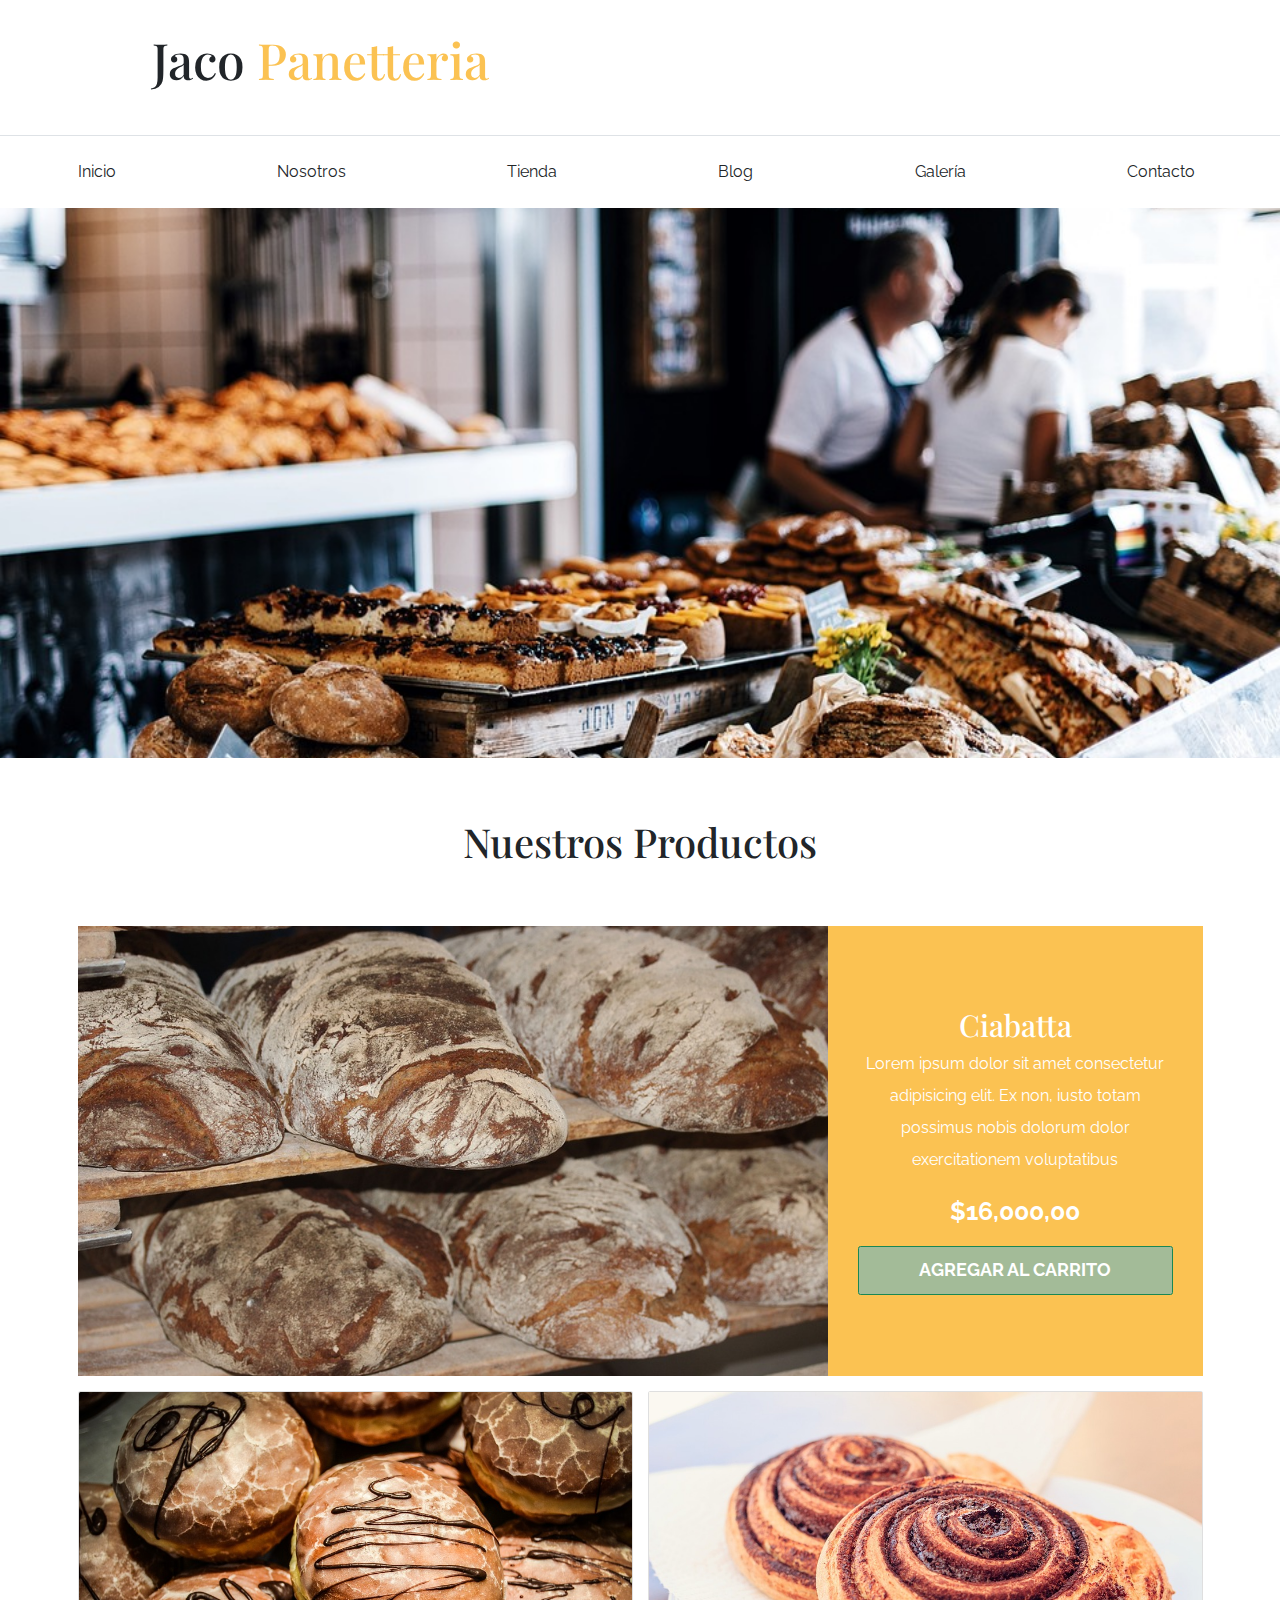
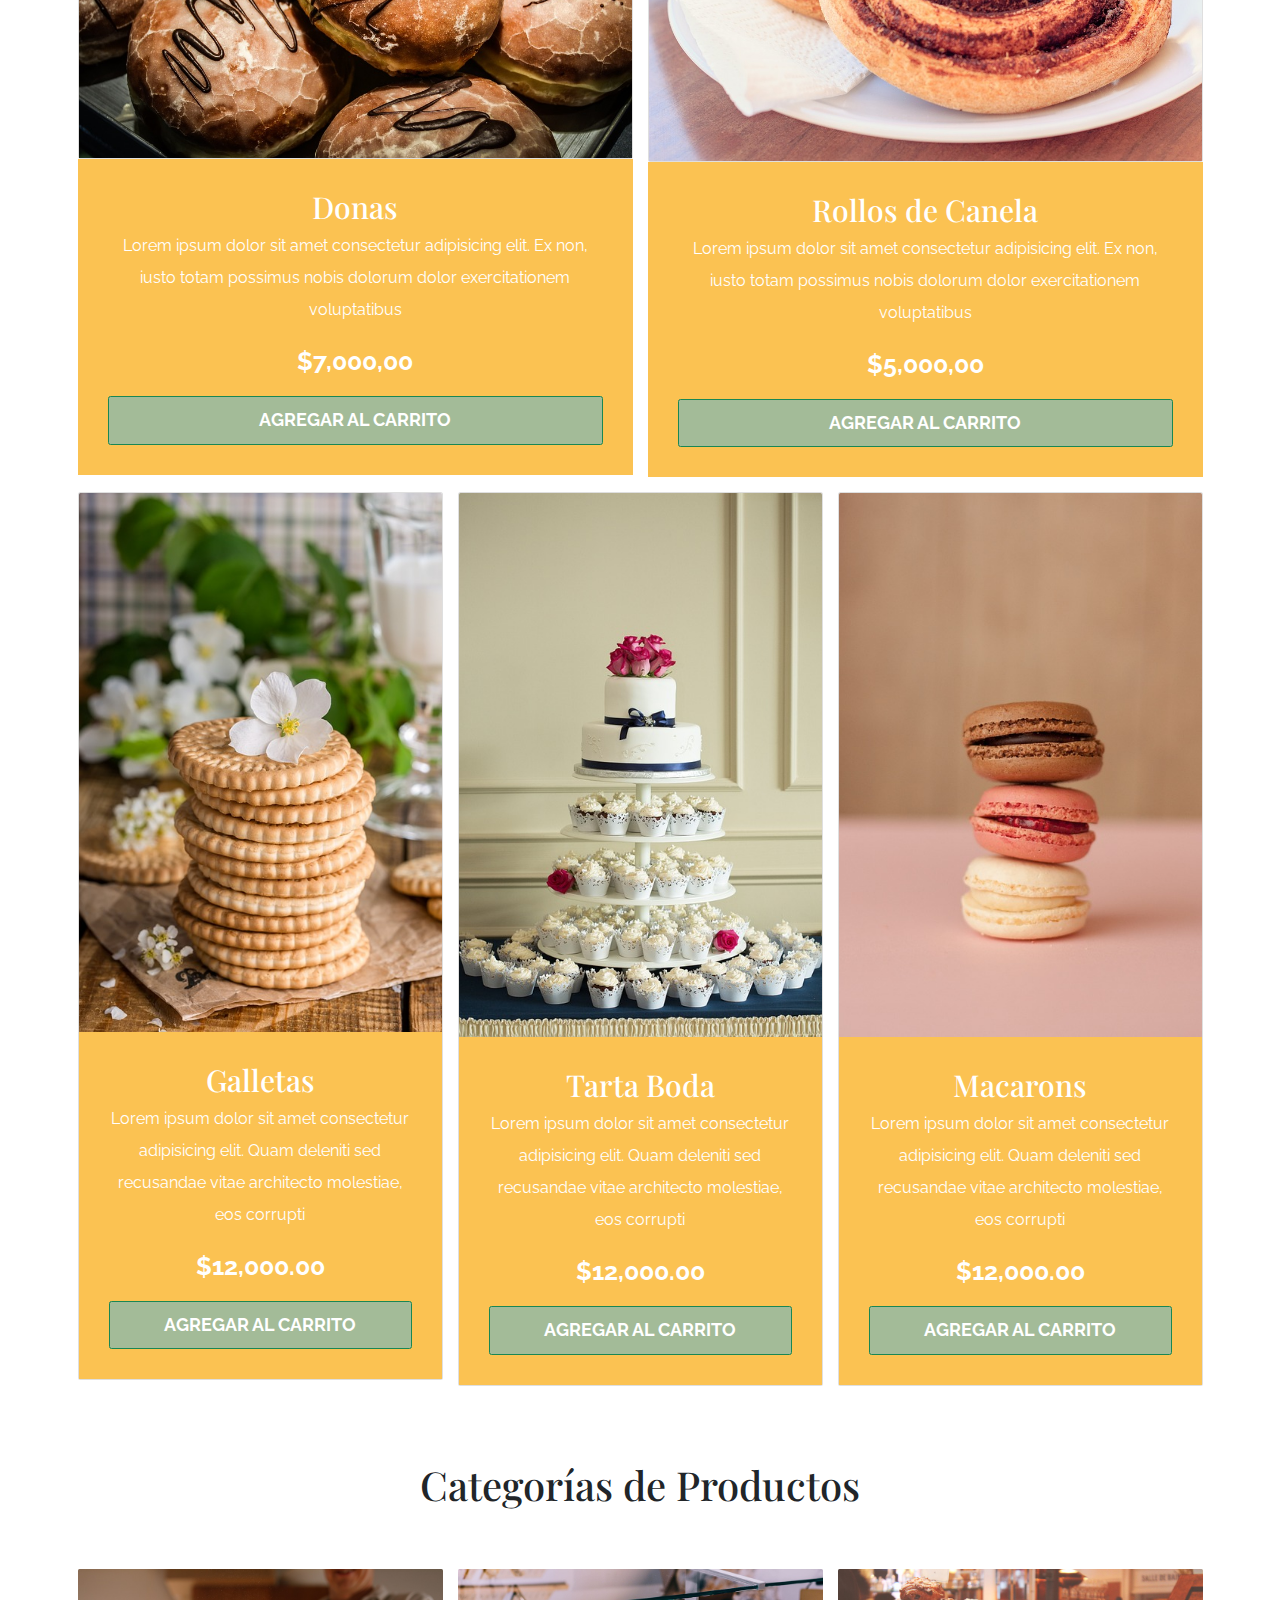
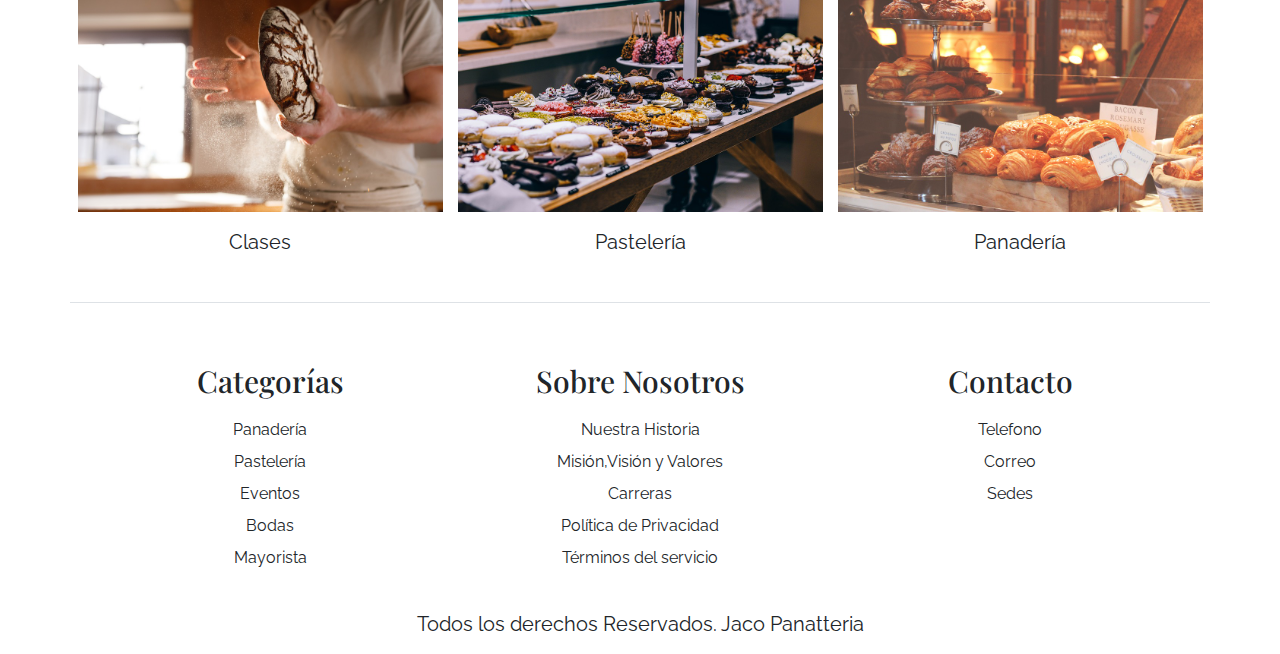
<file: eccomerce/02-ecommerce/index.html>
<!DOCTYPE html>
<html lang="en">
<head>
    <meta charset="UTF-8">
    <meta http-equiv="X-UA-Compatible" content="IE=edge">
    <meta name="viewport" content="width=device-width, initial-scale=1.0">
    <title>Ecommerce</title>
    <link rel="preconnect" href="https://fonts.googleapis.com">
    <link rel="preconnect" href="https://fonts.gstatic.com" crossorigin>
    <link href="https://fonts.googleapis.com/css2?family=Playfair+Display:wght@700&family=Raleway:wght@400;700;900&display=swap" rel="stylesheet">
    <link rel="stylesheet" href="css/bootstrap.min.css">
    <link rel="stylesheet" href="css/app.css">
    
</head>
<body>
    <header class="py-5">
        <h1 id="header" class="text-center col-md-6 mb-4"> Jaco</span> <span class="text-warning">Panetteria</span></h1>
    
    </header>   
    <div class="border-top py-4">
        <div class="navbar navbar-expand-lg container navbar-light">
            <a class="navbar-brand nombre-sitio d-lg-none fs-2 fw-bold text-uppercase" href="index.html">
                Jaco Panetteria
            </a>
            <button class="navbar-toggler" type="button" data-bs-toggle="collapse" data-bs-target="#navegacion">
                <span class="navbar-toggler-icon"></span>
            </button>

            <div id="navegacion" class="collapse navbar-collapse ">
                <nav class="navbar-nav container d-flex flex-md-row justify-content-md-between text-center">
                    <a class="text-dark text-decoration-none"href="index.html">Inicio</a>
                    <a class="text-dark text-decoration-none"href="nosotros.html">Nosotros</a>
                    <a class="text-dark text-decoration-none"href="tienda.html">Tienda</a>
                    <a class="text-dark text-decoration-none"href="blog.html">Blog</a>
                    <a class="text-dark text-decoration-none"href="galeria.html">Galería</a>
                    <a class="text-dark text-decoration-none"href="contacto.html">Contacto</a>
                </nav>
            </div>
        </div>
    </div>

    <div class="hero"></div>

    <main class="container-xl py-5">
        <h2 class="text-center my-5">Nuestros Productos</h2>

        <div class="row g-0 pt-5 mb-4">
            <div class="col-md-8  producto">
                <img class="img-fluid" src="img/ciabbatta.jpg" alt="pan ciabatta" class="img-fluid">
            </div>
            <div class="col-md-4 bg-warning text-center p-5 text-white d-flex flex-column justify-content-center">
            <h3>Ciabatta</h3>
            <p>Lorem ipsum dolor sit amet consectetur adipisicing elit. Ex non, iusto totam possimus nobis dolorum dolor exercitationem voluptatibus</p>
            <p class="fs-1 fw-bold">$16,000,00</p>
            <a  class="btn btn-success fs-3 fw-bold text-uppercase py-3" href="#">Agregar al carrito</a>
            </div>
        </div>
        <div class="row">
            <div class="col-md-6 mb-4">
                <div class="card"><img class="card-img-top" src="./img/donuts-268250_960_720.jpg" alt="croissant"></div>
                <div class="card-body text-center bg-warning text-white p-5">
                    <h3>Donas</h3>
                    <p>Lorem ipsum dolor sit amet consectetur adipisicing elit. Ex non, iusto totam possimus nobis dolorum dolor exercitationem voluptatibus</p>
                    <p class="fs-1 fw-bold">$7,000,00</p>
                    <a  class="btn btn-success fs-3 fw-bold text-uppercase py-3 d-block" href="#">Agregar al carrito</a>
                </div>
            </div>
            <div class="col-md-6 mb-4">
                <div class="card"><img src="./img/cinnamon-rolls-1417494_960_720.jpg" alt="croissant"></div>
                <div class="card-body text-center bg-warning text-white p-5">
                    <h3>Rollos de Canela</h3>
                    <p>Lorem ipsum dolor sit amet consectetur adipisicing elit. Ex non, iusto totam possimus nobis dolorum dolor exercitationem voluptatibus</p>
                    <p class="fs-1 fw-bold">$5,000,00</p>
                    <a  class="btn btn-success fs-3 fw-bold text-uppercase py-3 d-block" href="#">Agregar al carrito</a>
                </div>
            </div>
        </div>
        <div class="row">
            <div class="col-md-4 mb-4">
                <div class="card">
                    <img class="card-img-top" src="img/galletas.jpg" alt="imagen producto">

                    <div class="card-body text-center bg-warning text-white p-5">
                        <h3>Galletas </h3>
                        <p>Lorem ipsum dolor sit amet consectetur adipisicing elit. Quam deleniti sed recusandae vitae architecto molestiae, eos corrupti</p>
                        <p class="fs-1 fw-bold">$12,000.00</p>
                        <a class="btn btn-success fs-3 fw-bold text-uppercase py-3 w-100" href="#">Agregar al carrito</a>
                    </div>
                </div>
            </div>
            <div class="col-md-4 mb-4">
                <div class="card">
                    <img class="card-img-top" src="img/producto5.jpg" alt="imagen producto">

                    <div class="card-body text-center bg-warning text-white p-5">
                        <h3>Tarta Boda</h3>
                        <p>Lorem ipsum dolor sit amet consectetur adipisicing elit. Quam deleniti sed recusandae vitae architecto molestiae, eos corrupti</p>
                        <p class="fs-1 fw-bold">$12,000.00</p>
                        <a class="btn btn-success fs-3 fw-bold text-uppercase py-3 w-100" href="#">Agregar al carrito</a>
                    </div>
                </div>
            </div>
            <div class="col-md-4 mb-4">
                <div class="card">
                    <img class="card-img-top" src="img/producto6.jpg" alt="imagen producto">

                    <div class="card-body text-center bg-warning text-white p-5">
                        <h3>Macarons</h3>
                        <p>Lorem ipsum dolor sit amet consectetur adipisicing elit. Quam deleniti sed recusandae vitae architecto molestiae, eos corrupti</p>
                        <p class="fs-1 fw-bold">$12,000.00</p>
                        <a class="btn btn-success fs-3 fw-bold text-uppercase py-3 w-100" href="#">Agregar al carrito</a>
                    </div>
                </div>
            </div>
        </div>
    </main>
    <section class="container-xl">
        <h2 class="text-center py-5"> Categorías de Productos</h2>

        <div class="row mt-5">
            <div class="col-md-4 categoria">
                <div class="overflow-hidden"> 
                    <img class="card-img-top" src="img/clases.jpg" alt="imagen categoría" class="img-fluid">
                </div>
                <a class="text-dark fs-2 text-decoration-none text-center d-block py-3"  href="#">Clases
                </a>
            </div>
            <div class="col-md-4 categoria">
                <div class="overflow-hidden"> 
                    <img class="card-img-top" src="img/pasteleria.jpg" alt="imagen categoría" class="img-fluid">
                </div>
                <a class="text-dark fs-2 text-decoration-none text-center d-block py-3"  href="#">Pastelería
                </a>
            </div>
            <div class="col-md-4 categoria">
                <div class="overflow-hidden"> 
                    <img class="card-img-top" src="img/panaderia.jpg" alt="imagen categoría" class="img-fluid">
                </div>
                <a class="text-dark fs-2 text-decoration-none text-center d-block py-3"  href="#">Panadería
                </a>
            </div>
            <footer class="pt-5 mt-5 border-top">
                <div class="container-xl mt-5">
                    <div class="row">
                        <div class="col-md-4 mb-4 mb-md-0 text-center">
                            <h3 class="mb-4">Categorías</h3>
                            <nav class="d-flex flex-column">
                                <a class="text-dark text-decoration-none" href="#">Panadería</a>
                                <a class="text-dark text-decoration-none" href="#">Pastelería</a>
                                <a class="text-dark text-decoration-none" href="#">Eventos</a>
                                <a class="text-dark text-decoration-none" href="#">Bodas</a>
                                <a class="text-dark text-decoration-none" href="#">Mayorista</a>
                            </nav>
                        </div>
                        <div class="col-md-4 mb-4 mb-md-0 text-center">
                            <h3 class="mb-4">Sobre Nosotros</h3>
                            <nav class="d-flex flex-column">
                                <a class="text-dark text-decoration-none" href="#">Nuestra Historia</a>
                                <a class="text-dark text-decoration-none" href="#">Misión,Visión y Valores</a>
                                <a class="text-dark text-decoration-none" href="#">Carreras</a>
                                <a class="text-dark text-decoration-none" href="#">Política de Privacidad</a>
                                <a class="text-dark text-decoration-none" href="#">Términos del servicio</a>
                            </nav>
                        </div>
                        <div class="col-md-4 mb4 mb-md-0 text-center">
                            <h3 class="mb-4">Contacto</h3>
                            <nav class="d-flex flex-column">
                                <a class="text-dark text-decoration-none" href="#">Telefono</a>
                                <a class="text-dark text-decoration-none" href="#">Correo</a>
                                <a class="text-dark text-decoration-none" href="#">Sedes</a>
                                
                            </nav>
                        </div>
                    </div>
                    <p class="mt-5 text-center fs-2">Todos los derechos Reservados. Jaco Panatteria</p>
                </div>
            </footer>
            
        </div>
    </section>



    <script src="js/bootstrap.bundle.min.js"></script>
</body>
</htm
</file>
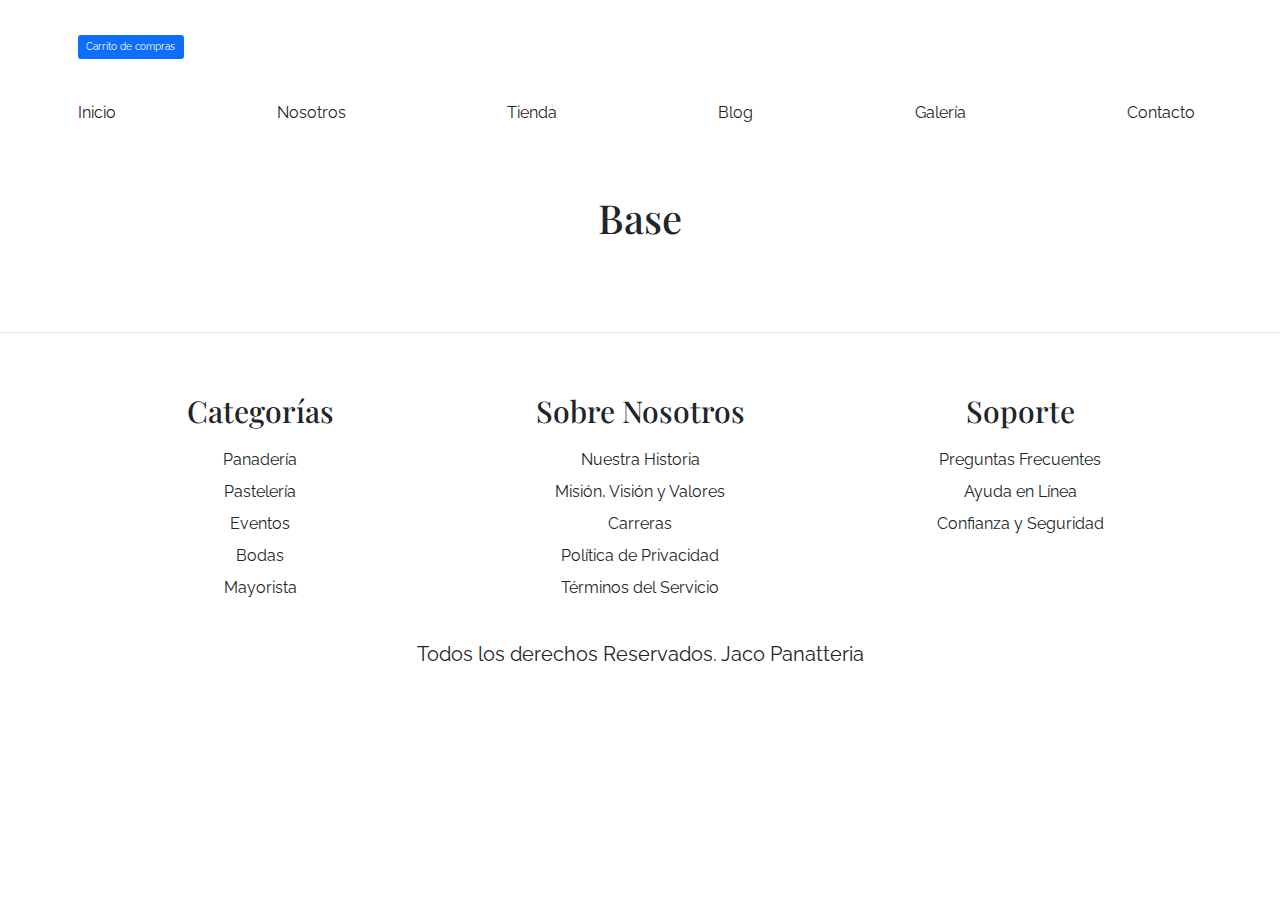
<file: eccomerce/02-ecommerce/base.html>
<!DOCTYPE html>
<html lang="en">
<head>
    <meta charset="UTF-8">
    <meta http-equiv="X-UA-Compatible" content="IE=edge">
    <meta name="viewport" content="width=device-width, initial-scale=1.0">
    <title>Ecommerce - Nombre Página</title>
    <link rel="preconnect" href="https://fonts.googleapis.com">
    <link rel="preconnect" href="https://fonts.gstatic.com" crossorigin>
    <link href="https://fonts.googleapis.com/css2?family=Playfair+Display:wght@700&family=Raleway:wght@400;700;900&display=swap" rel="stylesheet">
    <link rel="stylesheet" href="css/bootstrap.min.css">
    <link rel="stylesheet" href="css/app.css">
</head>
<body>
    <header class="py-5 ">
        <header>
            <div class="container">
              <div class="row">
                <div class="col-md-4">
                  <a href="#" class="btn btn-primary" data-toggle="collapse" data-target="#cart-details">
                    <i class="fa fa-shopping-cart"></i> Carrito de compras
                  </a>
                </div>
                <div class="col-md-8">
                  <div id="cart-details" class="collapse">
                    <table class="table table-striped">
                      <thead>
                        <tr>
                          <th>Producto</th>
                          <th>Precio</th>
                          <th>Cantidad</th>
                          <th>Total</th>
                          <th></th>
                        </tr>
                      </thead>
                      <tbody>Claro, aquí continúo:

                        Añade una fila para cada artículo en el carrito de compras:
                        html
                        Copy code
                        <tbody>
                          <tr>
                            <td>Producto 1</td>
                            <td>$10</td>
                            <td>
                              <input type="number" value="1" min="1">
                            </td>
                            <td>$10</td>
                            <td>
                              <button class="btn btn-danger btn-sm">
                                <i class="fa fa-trash"></i>
                              </button>
                            </td>
                          </tr>
                          <tr>
                            <td>Producto 2</td>
                            <td>$20</td>
                            <td>
                              <input type="number" value="1" min="1">
                            </td>
                            <td>$20</td>
                            <td>
                              <button class="btn btn-danger btn-sm">
                                <i class="fa fa-trash"></i>
                              </button>
                            </td>
                          </tr>
                        </tbody><!-- Aquí irán los productos en el carrito de compras -->
                      </tbody>
                    </table>
                  </div>
                </div>
              </div>
            </div>
          </header>
    </header>

    <div class="navbar navbar-expand-lg container navbar-light">
        <a class="navbar-brand nombre-sitio d-lg-none fs-2 fw-bold text-uppercase" href="index.html">
            Jaco Panetteria
        </a>
            <button class="navbar-toggler" type="button" data-bs-toggle="collapse" data-bs-target="#navegacion">
                <span class="navbar-toggler-icon"></span>
            </button>
       
            <div id="navegacion" class="collapse navbar-collapse">
                <nav class="navbar-nav container d-flex flex-md-row justify-content-md-between text-center">
                    <a class="text-dark text-decoration-none" href="index.html">Inicio</a>
                    <a class="text-dark text-decoration-none" href="nosotros.html">Nosotros</a>
                    <a class="text-dark text-decoration-none" href="tienda.html">Tienda</a>
                    <a class="text-dark text-decoration-none" href="blog.html">Blog</a>
                    <a class="text-dark text-decoration-none" href="galeria.html">Galería</a>
                    <a class="text-dark text-decoration-none" href="contacto.html">Contacto</a>
                </nav>
            </div>
        </div>
    </div>


    <main class="container-xl py-5">
        <h2 class="text-center my-5">Base</h2>

        
    </main>

    <footer class="pt-5 mt-5 border-top">
        <div class="container-xl mt-5">
            <div class="row">
                <div class="col-md-4 mb-4 mb-md-0 text-center">
                    <h3 class="mb-4">Categorías</h3>
                    <nav class="d-flex flex-column">
                        <a class="text-dark text-decoration-none" href="#">Panadería</a>
                                <a class="text-dark text-decoration-none" href="#">Pastelería</a>
                                <a class="text-dark text-decoration-none" href="#">Eventos</a>
                                <a class="text-dark text-decoration-none" href="#">Bodas</a>
                                <a class="text-dark text-decoration-none" href="#">Mayorista</a>
                    </nav>
                </div>

                <div class="col-md-4 mb-4 mb-md-0 text-center">
                    <h3 class="mb-4">Sobre Nosotros</h3>
                    <nav class="d-flex flex-column">
                        <a class="text-dark text-decoration-none" href="#">Nuestra Historia</a>
                        <a class="text-dark text-decoration-none" href="#">Misión, Visión y Valores</a>
                        <a class="text-dark text-decoration-none" href="#">Carreras</a>
                        <a class="text-dark text-decoration-none" href="#">Política de Privacidad</a>
                        <a class="text-dark text-decoration-none" href="#">Términos del Servicio</a>
                    </nav>
                </div>

                <div class="col-md-4 mb-4 mb-md-0 text-center">
                    <h3 class="mb-4">Soporte</h3>
                    <nav class="d-flex flex-column">
                        <a class="text-dark text-decoration-none" href="#">Preguntas Frecuentes</a>
                        <a class="text-dark text-decoration-none" href="#">Ayuda en Línea</a>
                        <a class="text-dark text-decoration-none" href="#">Confianza y Seguridad</a>
                    </nav>
                </div>
            </div>

            <p class="mt-5 text-center fs-2">Todos los derechos Reservados. Jaco Panatteria</p>
        </div>
    </footer>

    <script src="js/bootstrap.bundle.min.js"></script>
</body>
</html>
</file>
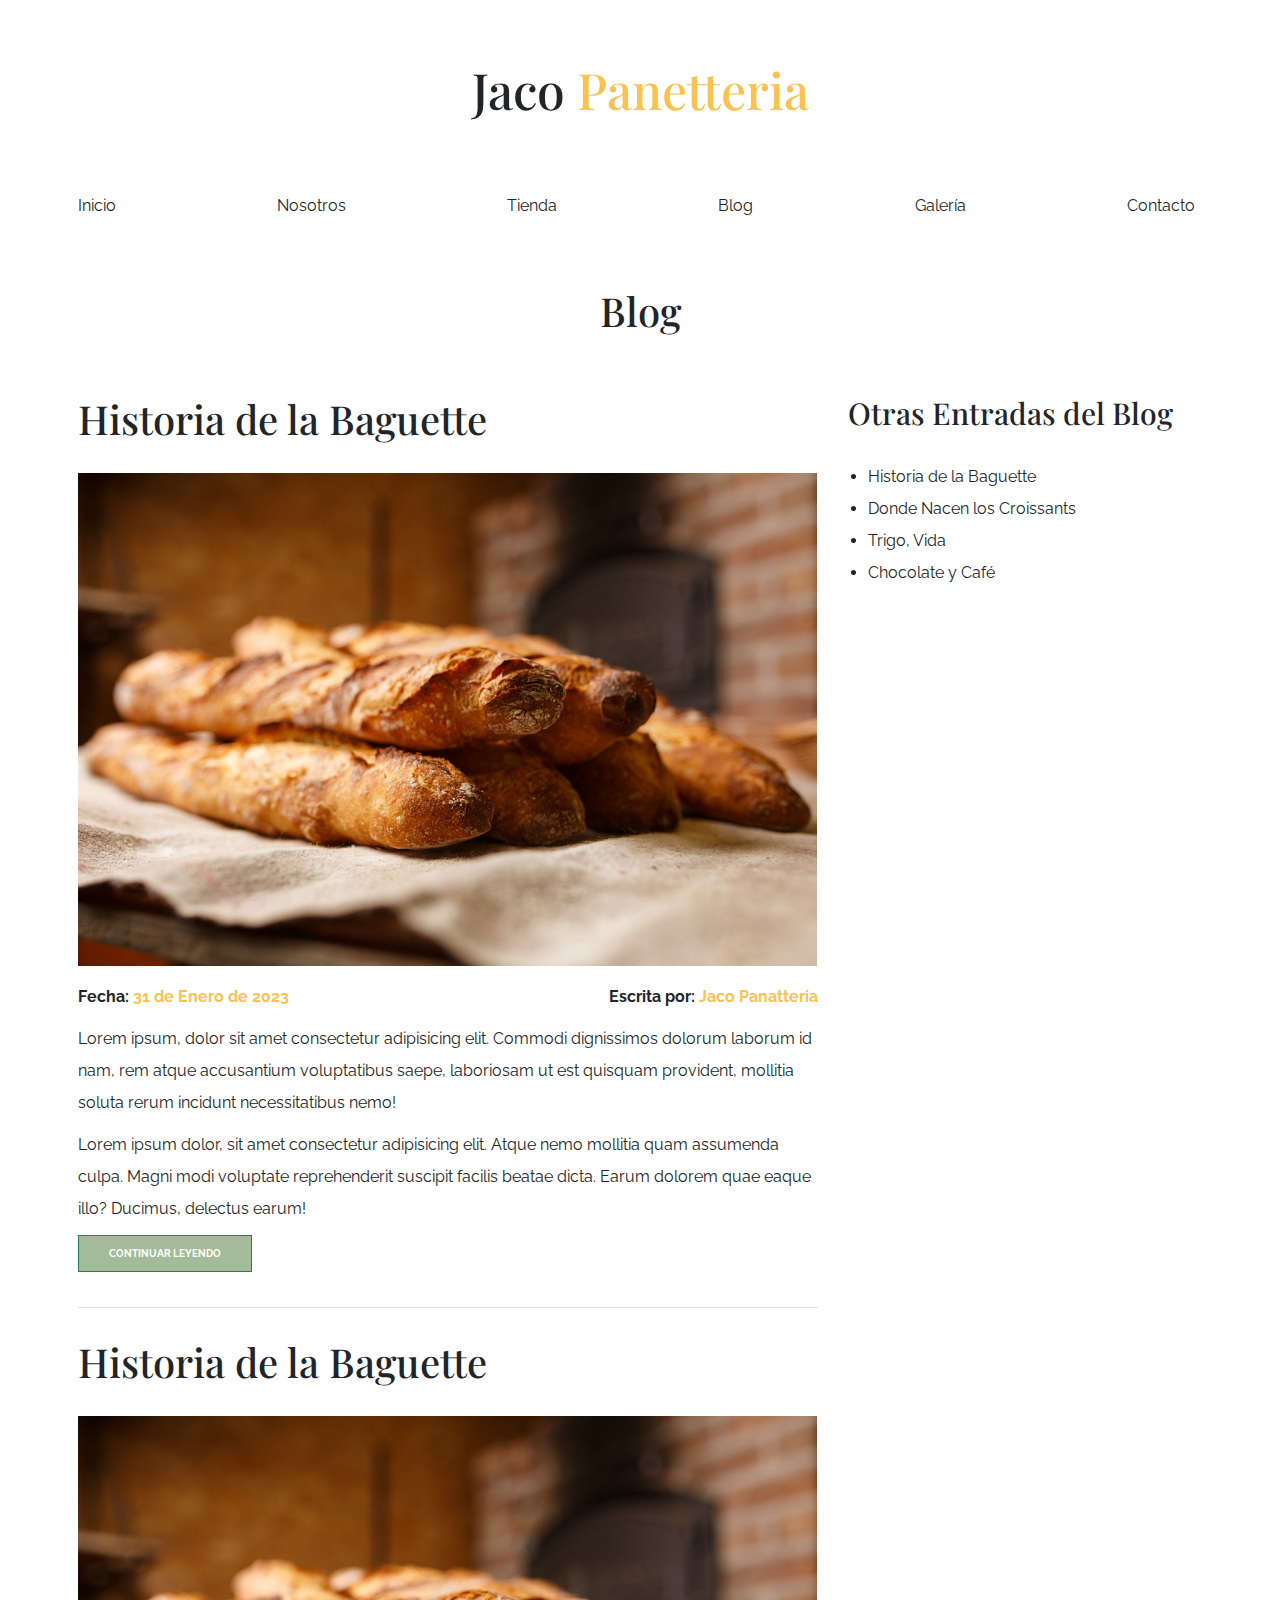
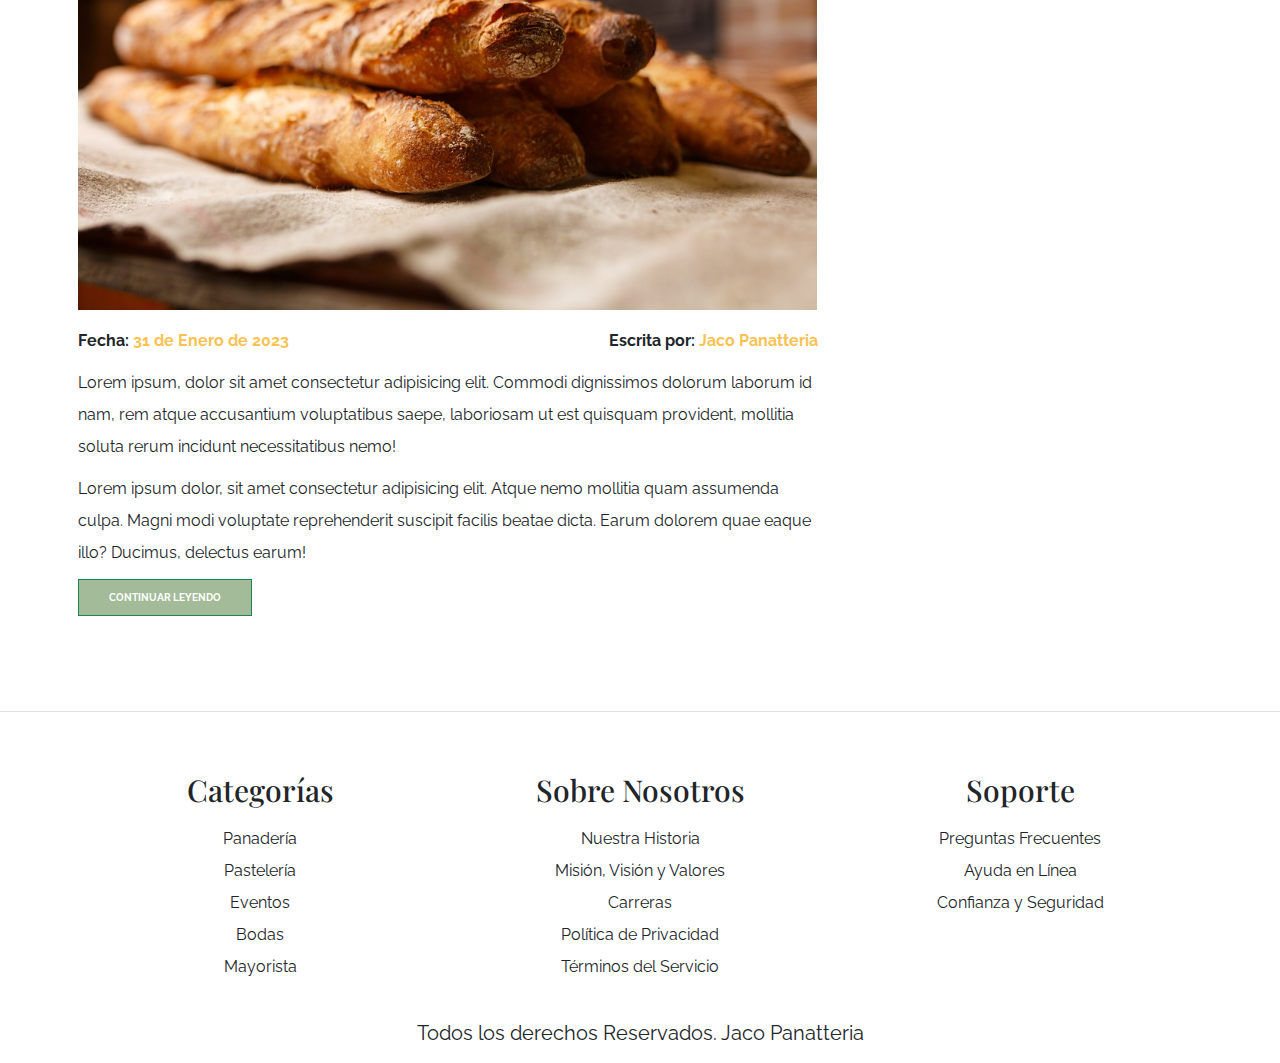
<file: eccomerce/02-ecommerce/blog.html>
<!DOCTYPE html>
<html lang="en">
<head>
    <meta charset="UTF-8">
    <meta http-equiv="X-UA-Compatible" content="IE=edge">
    <meta name="viewport" content="width=device-width, initial-scale=1.0">
    <title>Ecommerce - Blog</title>
    <link rel="preconnect" href="https://fonts.googleapis.com">
    <link rel="preconnect" href="https://fonts.gstatic.com" crossorigin>
    <link href="https://fonts.googleapis.com/css2?family=Playfair+Display:wght@700&family=Raleway:wght@400;700;900&display=swap" rel="stylesheet">
    <link rel="stylesheet" href="css/bootstrap.min.css">
    <link rel="stylesheet" href="css/app.css">
</head>
<body>
    <header class="py-5 ">
        <header class="py-5">
            <h1 id="header" class="text-center"> Jaco</span> <span class="text-warning">Panetteria</span></h1>
        </header>   
    </header>

    <div class="navbar navbar-expand-lg container navbar-light">
        <a class="navbar-brand nombre-sitio d-lg-none fs-2 fw-bold text-uppercase" href="index.html">
            Jaco Panetteria
        </a>
            <button class="navbar-toggler" type="button" data-bs-toggle="collapse" data-bs-target="#navegacion">
                <span class="navbar-toggler-icon"></span>
            </button>
       
            <div id="navegacion" class="collapse navbar-collapse">
                <nav class="navbar-nav container d-flex flex-md-row justify-content-md-between text-center">
                    <a class="text-dark text-decoration-none" href="index.html">Inicio</a>
                    <a class="text-dark text-decoration-none" href="nosotros.html">Nosotros</a>
                    <a class="text-dark text-decoration-none" href="tienda.html">Tienda</a>
                    <a class="text-dark text-decoration-none" href="blog.html">Blog</a>
                    <a class="text-dark text-decoration-none" href="galeria.html">Galería</a>
                    <a class="text-dark text-decoration-none" href="contacto.html">Contacto</a>
                </nav>
            </div>
        </div>
    </div>


    <section class="container-xl py-5">
        <h2 class="text-center my-5">Blog</h2>

        <div class="row mt-5 gx-5">
            <main class="col-md-8 order-1 order-md-0">
                <article class="mb-2 pb-5">
                    <h2 class="my-5">Historia de la Baguette</h2>
                    <img src="img/baguette.jpg" alt="imagen blog" class="img-fluid">
                    <div class="d-flex flex-column flex-md-row justify-content-md-between mt-4">
                        <p class="fw-bold">Fecha: <span class="text-warning">31 de Enero de 2023</span></p>
                        <p class="fw-bold">Escrita por: <span class="text-warning">Jaco Panatteria</span></p>
                    </div>
                    <p>Lorem ipsum, dolor sit amet consectetur adipisicing elit. Commodi dignissimos dolorum laborum id nam, rem atque accusantium voluptatibus saepe, laboriosam ut est quisquam provident, mollitia soluta rerum incidunt necessitatibus nemo!</p>

                    <p>Lorem ipsum dolor, sit amet consectetur adipisicing elit. Atque nemo mollitia quam assumenda culpa. Magni modi voluptate reprehenderit suscipit facilis beatae dicta. Earum dolorem quae eaque illo? Ducimus, delectus earum!</p>
                    <a href="entrada.html" class="btn btn-success px-5 py-3 fa-3 text-uppercase fw-bold rounded-0 d-block d-md-inline-block">Continuar leyendo</a>
            </article>

            <article class="mb-2 pb-5 border-top">
                <h2 class="my-5">Historia de la Baguette</h2>
                <img src="img/baguette.jpg" alt="imagen blog" class="img-fluid">
                <div class="d-flex flex-column flex-md-row justify-content-md-between mt-4">
                    <p class="fw-bold">Fecha: <span class="text-warning">31 de Enero de 2023</span></p>
                    <p class="fw-bold">Escrita por: <span class="text-warning">Jaco Panatteria</span></p>
                </div>
                <p>Lorem ipsum, dolor sit amet consectetur adipisicing elit. Commodi dignissimos dolorum laborum id nam, rem atque accusantium voluptatibus saepe, laboriosam ut est quisquam provident, mollitia soluta rerum incidunt necessitatibus nemo!</p>

                <p>Lorem ipsum dolor, sit amet consectetur adipisicing elit. Atque nemo mollitia quam assumenda culpa. Magni modi voluptate reprehenderit suscipit facilis beatae dicta. Earum dolorem quae eaque illo? Ducimus, delectus earum!</p>
                <a href="entrada.html" class="btn btn-success px-5 py-3 fa-3 text-uppercase fw-bold rounded-0 d-block d-md-inline-block">Continuar leyendo</a>
        </article>
            </main>
            <aside class="col-md-4">
                <h3 class="my-5">Otras Entradas del Blog</h3>

                <ul class="mt-5">
                    <li>
                        <a class="text-dark text-decoration-none" href="#">Historia de la Baguette</a>
                    </li>
                    <li>
                        <a class="text-dark text-decoration-none" href="#">Donde Nacen los Croissants</a>
                    </li>
                    <li>
                        <a class="text-dark text-decoration-none" href="#">Trigo, Vida</a>
                    </li>
                    <li>
                        <a class="text-dark text-decoration-none" href="#">Chocolate y Café</a>
                    </li>
                </ul>
            </aside>
        </div>
        
    </section>

    <footer class="pt-5 mt-5 border-top">
        <div class="container-xl mt-5">
            <div class="row">
                <div class="col-md-4 mb-4 mb-md-0 text-center">
                    <h3 class="mb-4">Categorías</h3>
                    <nav class="d-flex flex-column">
                        <a class="text-dark text-decoration-none" href="#">Panadería</a>
                                <a class="text-dark text-decoration-none" href="#">Pastelería</a>
                                <a class="text-dark text-decoration-none" href="#">Eventos</a>
                                <a class="text-dark text-decoration-none" href="#">Bodas</a>
                                <a class="text-dark text-decoration-none" href="#">Mayorista</a>
                    </nav>
                </div>

                <div class="col-md-4 mb-4 mb-md-0 text-center">
                    <h3 class="mb-4">Sobre Nosotros</h3>
                    <nav class="d-flex flex-column">
                        <a class="text-dark text-decoration-none" href="#">Nuestra Historia</a>
                        <a class="text-dark text-decoration-none" href="#">Misión, Visión y Valores</a>
                        <a class="text-dark text-decoration-none" href="#">Carreras</a>
                        <a class="text-dark text-decoration-none" href="#">Política de Privacidad</a>
                        <a class="text-dark text-decoration-none" href="#">Términos del Servicio</a>
                    </nav>
                </div>

                <div class="col-md-4 mb-4 mb-md-0 text-center">
                    <h3 class="mb-4">Soporte</h3>
                    <nav class="d-flex flex-column">
                        <a class="text-dark text-decoration-none" href="#">Preguntas Frecuentes</a>
                        <a class="text-dark text-decoration-none" href="#">Ayuda en Línea</a>
                        <a class="text-dark text-decoration-none" href="#">Confianza y Seguridad</a>
                    </nav>
                </div>
            </div>

            <p class="mt-5 text-center fs-2">Todos los derechos Reservados. Jaco Panatteria</p>
        </div>
    </footer>

    <script src="js/bootstrap.bundle.min.js"></script>
</body>
</html>
</file>
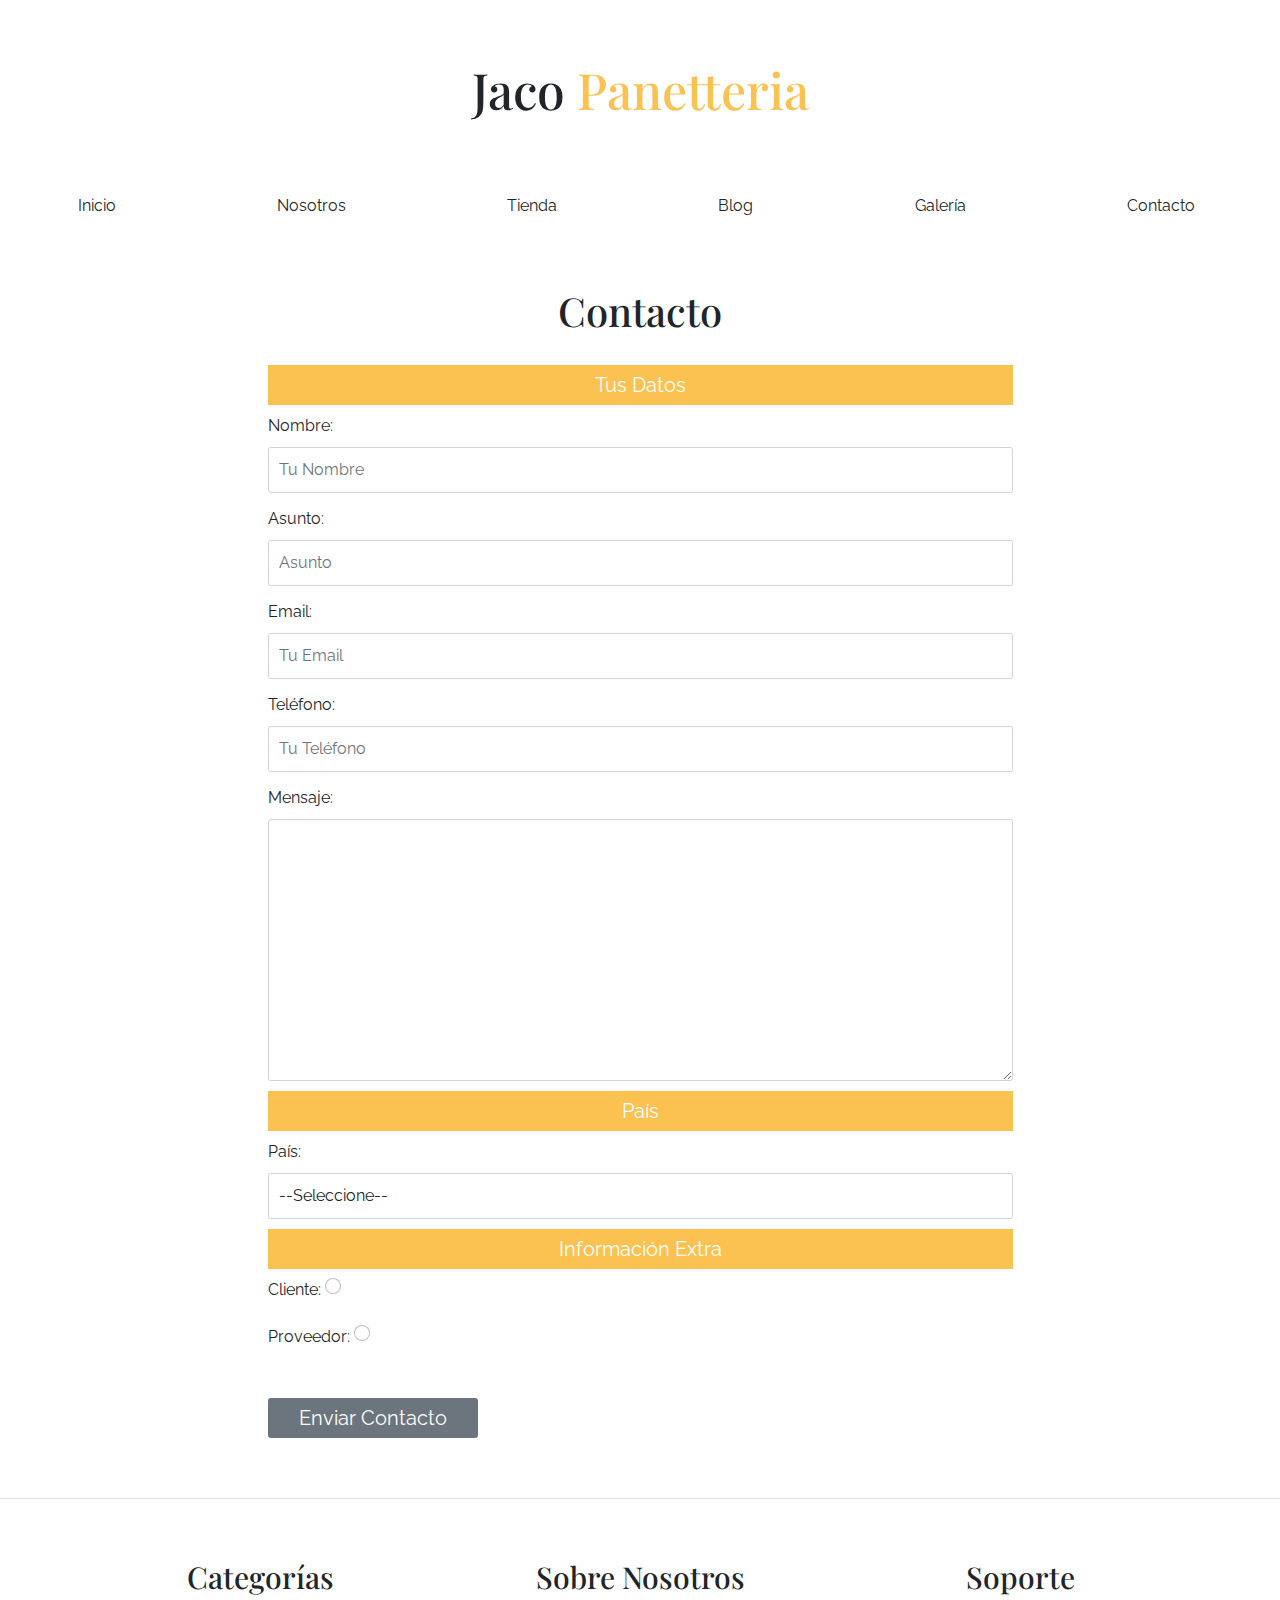
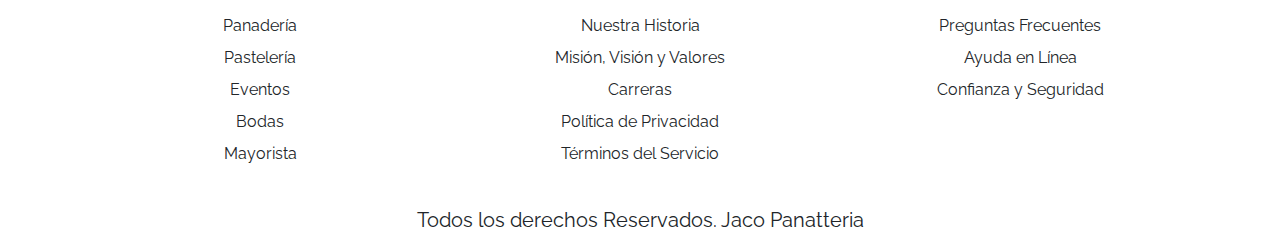
<file: eccomerce/02-ecommerce/contacto.html>
<!DOCTYPE html>
<html lang="en">
<head>
    <meta charset="UTF-8">
    <meta http-equiv="X-UA-Compatible" content="IE=edge">
    <meta name="viewport" content="width=device-width, initial-scale=1.0">
    <title>Ecommerce - Contacto</title>
    <link rel="preconnect" href="https://fonts.googleapis.com">
    <link rel="preconnect" href="https://fonts.gstatic.com" crossorigin>
    <link href="https://fonts.googleapis.com/css2?family=Playfair+Display:wght@700&family=Raleway:wght@400;700;900&display=swap" rel="stylesheet">
    <link rel="stylesheet" href="css/bootstrap.min.css">
    <link rel="stylesheet" href="css/app.css">
</head>
<body>
    <header class="py-5 ">
        <header class="py-5">
            <h1 id="header" class="text-center"> Jaco</span> <span class="text-warning">Panetteria</span></h1>
        </header>   
    </header>

    <div class="navbar navbar-expand-lg container navbar-light">
        <a class="navbar-brand nombre-sitio d-lg-none fs-2 fw-bold text-uppercase" href="index.html">
            Jaco Panetteria
        </a>
            <button class="navbar-toggler" type="button" data-bs-toggle="collapse" data-bs-target="#navegacion">
                <span class="navbar-toggler-icon"></span>
            </button>
       
            <div id="navegacion" class="collapse navbar-collapse">
                <nav class="navbar-nav container d-flex flex-md-row justify-content-md-between text-center">
                    <a class="text-dark text-decoration-none" href="index.html">Inicio</a>
                    <a class="text-dark text-decoration-none" href="nosotros.html">Nosotros</a>
                    <a class="text-dark text-decoration-none" href="tienda.html">Tienda</a>
                    <a class="text-dark text-decoration-none" href="blog.html">Blog</a>
                    <a class="text-dark text-decoration-none" href="galeria.html">Galería</a>
                    <a class="text-dark text-decoration-none" href="contacto.html">Contacto</a>
                </nav>
            </div>
        </div>
    </div>


    <main class="container-xl py-5">
        <h2 class="text-center my-5">Contacto</h2>
        <div class="row justify-content-center">
            <form class="col-md-8 needs-validation
            " novalidate>
                <fieldset>
                    <legend class="bg-warning text-center text-white fs-2 ">Tus Datos</legend>

                <div class="mb-3">
                    <label for="nombre" class="form-label">Nombre:</label>
                    <input type="text" class="form-control" id="nombre" placeholder="Tu Nombre" required>
                    <span class="invalid-feedback">Hubo un error...</span>
                </div>
                <div class="mb-3">
                    <label for="asunto" class="form-label">Asunto:</label>
                    <input type="text" class="form-control" id="asunto" placeholder="Asunto">
                </div>
                <div class="mb-3">
                    <label for="email" class="form-label">Email:</label>
                    <input type="email" class="form-control" id="email" placeholder="Tu Email">
                </div>
                <div class="mb-3">
                    <label for="tel" class="form-label">Teléfono:</label>
                    <input type="tel" class="form-control" id="tel" placeholder="Tu Teléfono">
                </div>
                <div class="mb-3">
                    <label for="mensaje" class="form-label">Mensaje:</label>
                    <textarea class="form-control" rows="10"></textarea>
                </div>
                </fieldset>

                <fieldset>
                    <legend class="bg-warning text-center text-white fs-2 ">País</legend>
                    <div class="mb-3">
                        <label for="pais" class="form-label">País:</label>
                        <select class="form-control" id="pais">
                            <option value="">--Seleccione--</option>
                            <option value="CO">Colombia</option>
                            <option value="MX">Mexico</option>
                            <option value="PE">Perú</option>
                            <option value="CL">Chile</option>
                            <option value="EC">Ecuador</option>
                            <option value="AR">Argentina</option>
                        </select>
                    </div>
                    
                </fieldset>

                <fieldset>
                    <legend class="bg-warning text-center text-white fs-2 ">Información Extra</legend>
                    <div class="mb-3">
                        <label for="cliente" class="form-label">Cliente:</label>
                        <input name="tipo" type="radio" class="form-check-input" id="cliente">
                    </div>
                    <div class="mb-3">
                        <label for="proveedor" class="form-label">Proveedor:</label>
                        <input name="tipo" type="radio" class="form-check-input" id="proveedor">
                    </div>
                </fieldset>
                <div class="d-grid d-md-flex">
                <input class="btn btn-secondary fs-2 px-5 text-white mt-5 " type="submit" value="Enviar Contacto">
                </div>
            </form>
        </div>
        
    </main>

    <footer class="pt-5 mt-5 border-top">
        <div class="container-xl mt-5">
            <div class="row">
                <div class="col-md-4 mb-4 mb-md-0 text-center">
                    <h3 class="mb-4">Categorías</h3>
                    <nav class="d-flex flex-column">
                        <a class="text-dark text-decoration-none" href="#">Panadería</a>
                                <a class="text-dark text-decoration-none" href="#">Pastelería</a>
                                <a class="text-dark text-decoration-none" href="#">Eventos</a>
                                <a class="text-dark text-decoration-none" href="#">Bodas</a>
                                <a class="text-dark text-decoration-none" href="#">Mayorista</a>
                    </nav>
                </div>

                <div class="col-md-4 mb-4 mb-md-0 text-center">
                    <h3 class="mb-4">Sobre Nosotros</h3>
                    <nav class="d-flex flex-column">
                        <a class="text-dark text-decoration-none" href="#">Nuestra Historia</a>
                        <a class="text-dark text-decoration-none" href="#">Misión, Visión y Valores</a>
                        <a class="text-dark text-decoration-none" href="#">Carreras</a>
                        <a class="text-dark text-decoration-none" href="#">Política de Privacidad</a>
                        <a class="text-dark text-decoration-none" href="#">Términos del Servicio</a>
                    </nav>
                </div>

                <div class="col-md-4 mb-4 mb-md-0 text-center">
                    <h3 class="mb-4">Soporte</h3>
                    <nav class="d-flex flex-column">
                        <a class="text-dark text-decoration-none" href="#">Preguntas Frecuentes</a>
                        <a class="text-dark text-decoration-none" href="#">Ayuda en Línea</a>
                        <a class="text-dark text-decoration-none" href="#">Confianza y Seguridad</a>
                    </nav>
                </div>
            </div>

            <p class="mt-5 text-center fs-2">Todos los derechos Reservados. Jaco Panatteria</p>
        </div>
    </footer>

    <script src="js/bootstrap.bundle.min.js"></script>
    <script src="js/app.js"></script>
</body>
</html>
</file>
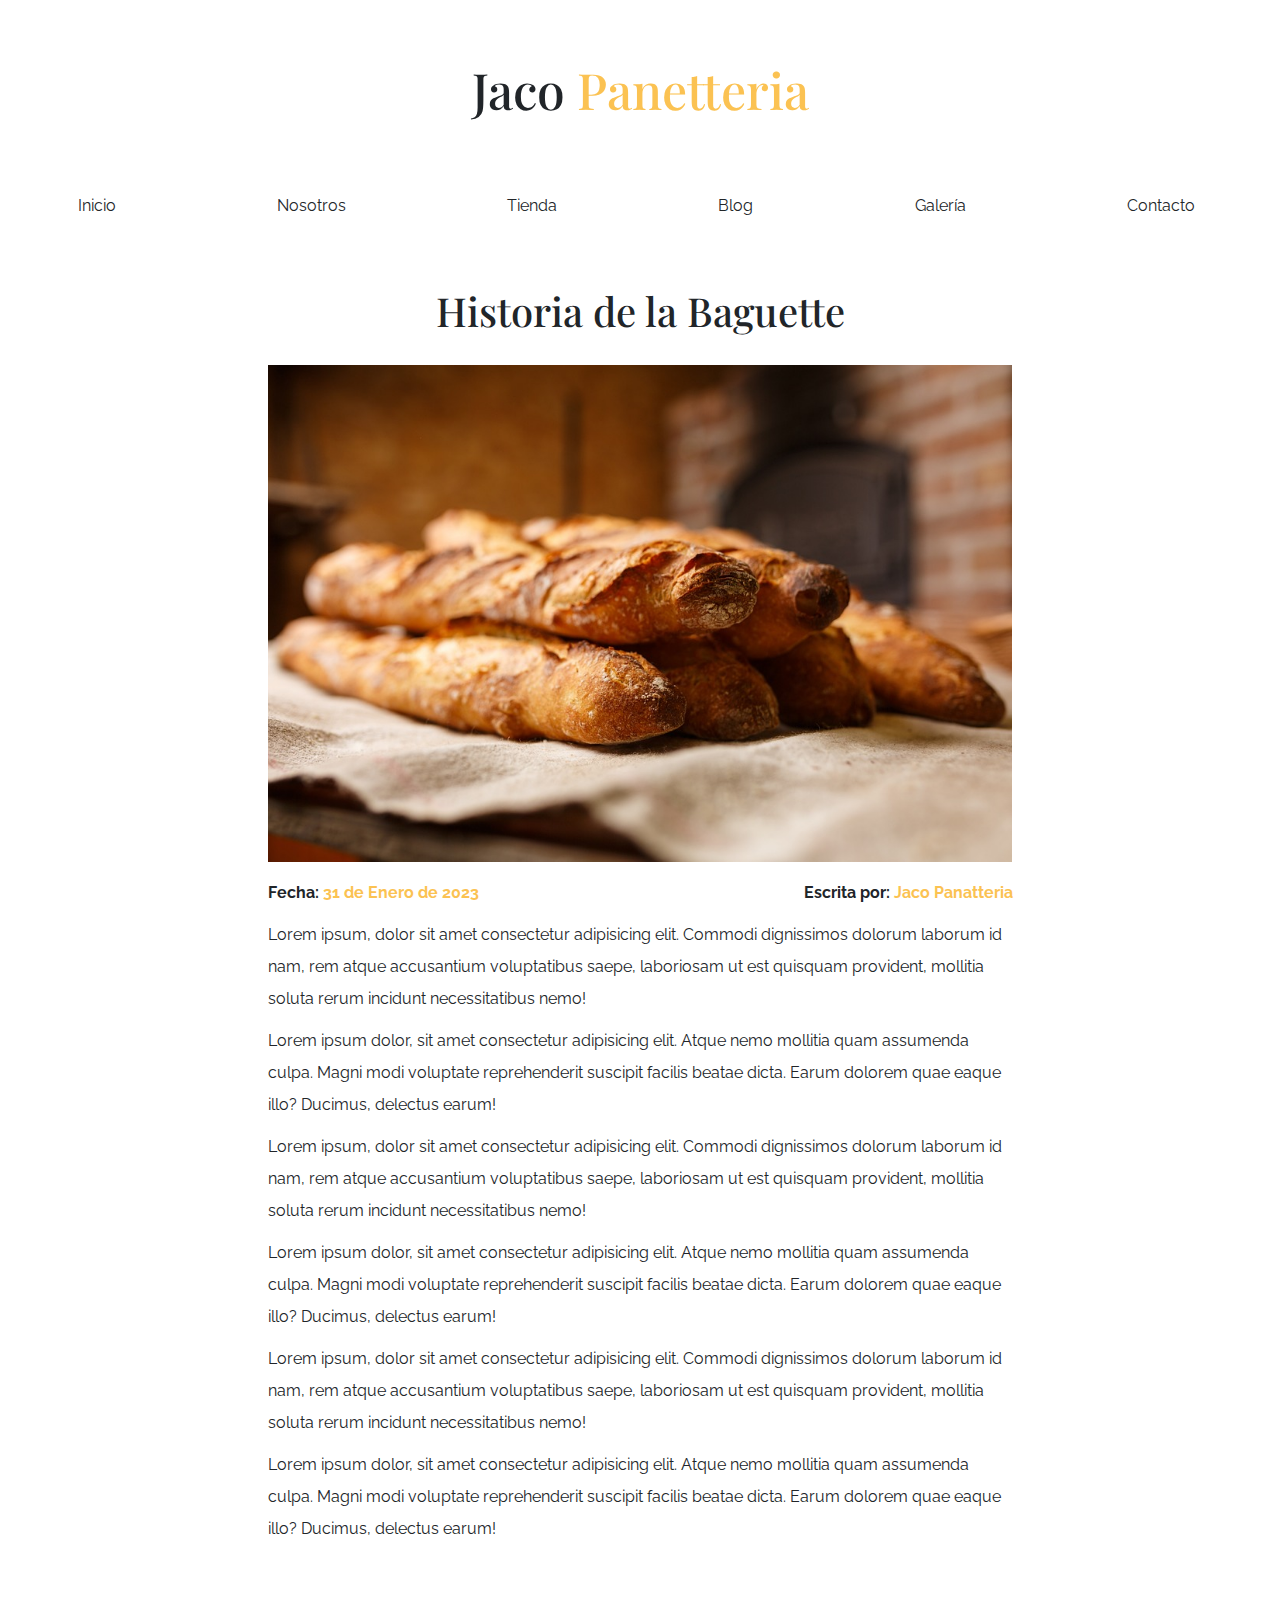
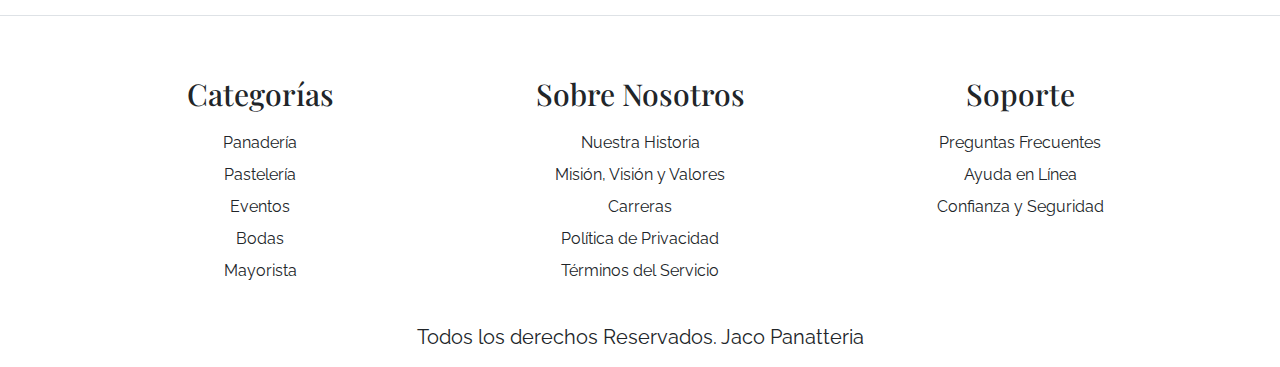
<file: eccomerce/02-ecommerce/entrada.html>
<!DOCTYPE html>
<html lang="en">
<head>
    <meta charset="UTF-8">
    <meta http-equiv="X-UA-Compatible" content="IE=edge">
    <meta name="viewport" content="width=device-width, initial-scale=1.0">
    <title>Ecommerce - Entrada de blog</title>
    <link rel="preconnect" href="https://fonts.googleapis.com">
    <link rel="preconnect" href="https://fonts.gstatic.com" crossorigin>
    <link href="https://fonts.googleapis.com/css2?family=Playfair+Display:wght@700&family=Raleway:wght@400;700;900&display=swap" rel="stylesheet">
    <link rel="stylesheet" href="css/bootstrap.min.css">
    <link rel="stylesheet" href="css/app.css">
</head>
<body>
    <header class="py-5 ">
        <header class="py-5">
            <h1 id="header" class="text-center"> Jaco</span> <span class="text-warning">Panetteria</span></h1>
        </header>   
    </header>

    <div class="navbar navbar-expand-lg container navbar-light">
        <a class="navbar-brand nombre-sitio d-lg-none fs-2 fw-bold text-uppercase" href="index.html">
            Jaco Panetteria
        </a>
            <button class="navbar-toggler" type="button" data-bs-toggle="collapse" data-bs-target="#navegacion">
                <span class="navbar-toggler-icon"></span>
            </button>
    
            <div id="navegacion" class="collapse navbar-collapse">
                <nav class="navbar-nav container d-flex flex-md-row justify-content-md-between text-center">
                    <a class="text-dark text-decoration-none" href="index.html">Inicio</a>
                    <a class="text-dark text-decoration-none" href="nosotros.html">Nosotros</a>
                    <a class="text-dark text-decoration-none" href="tienda.html">Tienda</a>
                    <a class="text-dark text-decoration-none" href="blog.html">Blog</a>
                    <a class="text-dark text-decoration-none" href="galeria.html">Galería</a>
                    <a class="text-dark text-decoration-none" href="contacto.html">Contacto</a>
                </nav>
            </div>
        </div>
    </div>


    <main class="container-xl py-5">
        <h2 class="text-center my-5">Historia de la Baguette</h2>

        <div class="row justify-content-md-center">
            <article class="col-md-8 ">
                
                <img src="img/baguette.jpg" alt="imagen blog" class="img-fluid">
                <div class="d-flex flex-column flex-md-row justify-content-md-between mt-4">
                    <p class="fw-bold">Fecha: <span class="text-warning">31 de Enero de 2023</span></p>
                    <p class="fw-bold">Escrita por: <span class="text-warning">Jaco Panatteria</span></p>
                </div>
                <p>Lorem ipsum, dolor sit amet consectetur adipisicing elit. Commodi dignissimos dolorum laborum id nam, rem atque accusantium voluptatibus saepe, laboriosam ut est quisquam provident, mollitia soluta rerum incidunt necessitatibus nemo!</p>

                <p>Lorem ipsum dolor, sit amet consectetur adipisicing elit. Atque nemo mollitia quam assumenda culpa. Magni modi voluptate reprehenderit suscipit facilis beatae dicta. Earum dolorem quae eaque illo? Ducimus, delectus earum!</p>
                
                <p>Lorem ipsum, dolor sit amet consectetur adipisicing elit. Commodi dignissimos dolorum laborum id nam, rem atque accusantium voluptatibus saepe, laboriosam ut est quisquam provident, mollitia soluta rerum incidunt necessitatibus nemo!</p>

                <p>Lorem ipsum dolor, sit amet consectetur adipisicing elit. Atque nemo mollitia quam assumenda culpa. Magni modi voluptate reprehenderit suscipit facilis beatae dicta. Earum dolorem quae eaque illo? Ducimus, delectus earum!</p>
                
                <p>Lorem ipsum, dolor sit amet consectetur adipisicing elit. Commodi dignissimos dolorum laborum id nam, rem atque accusantium voluptatibus saepe, laboriosam ut est quisquam provident, mollitia soluta rerum incidunt necessitatibus nemo!</p>

                <p>Lorem ipsum dolor, sit amet consectetur adipisicing elit. Atque nemo mollitia quam assumenda culpa. Magni modi voluptate reprehenderit suscipit facilis beatae dicta. Earum dolorem quae eaque illo? Ducimus, delectus earum!</p>
                
            </article>
        </div>

        
    </main>

    <footer class="pt-5 mt-5 border-top">
        <div class="container-xl mt-5">
            <div class="row">
                <div class="col-md-4 mb-4 mb-md-0 text-center">
                    <h3 class="mb-4">Categorías</h3>
                    <nav class="d-flex flex-column">
                        <a class="text-dark text-decoration-none" href="#">Panadería</a>
                                <a class="text-dark text-decoration-none" href="#">Pastelería</a>
                                <a class="text-dark text-decoration-none" href="#">Eventos</a>
                                <a class="text-dark text-decoration-none" href="#">Bodas</a>
                                <a class="text-dark text-decoration-none" href="#">Mayorista</a>
                    </nav>
                </div>

                <div class="col-md-4 mb-4 mb-md-0 text-center">
                    <h3 class="mb-4">Sobre Nosotros</h3>
                    <nav class="d-flex flex-column">
                        <a class="text-dark text-decoration-none" href="#">Nuestra Historia</a>
                        <a class="text-dark text-decoration-none" href="#">Misión, Visión y Valores</a>
                        <a class="text-dark text-decoration-none" href="#">Carreras</a>
                        <a class="text-dark text-decoration-none" href="#">Política de Privacidad</a>
                        <a class="text-dark text-decoration-none" href="#">Términos del Servicio</a>
                    </nav>
                </div>

                <div class="col-md-4 mb-4 mb-md-0 text-center">
                    <h3 class="mb-4">Soporte</h3>
                    <nav class="d-flex flex-column">
                        <a class="text-dark text-decoration-none" href="#">Preguntas Frecuentes</a>
                        <a class="text-dark text-decoration-none" href="#">Ayuda en Línea</a>
                        <a class="text-dark text-decoration-none" href="#">Confianza y Seguridad</a>
                    </nav>
                </div>
            </div>

            <p class="mt-5 text-center fs-2">Todos los derechos Reservados. Jaco Panatteria</p>
        </div>
    </footer>

    <script src="js/bootstrap.bundle.min.js"></script>
</body>
</html>
</file>
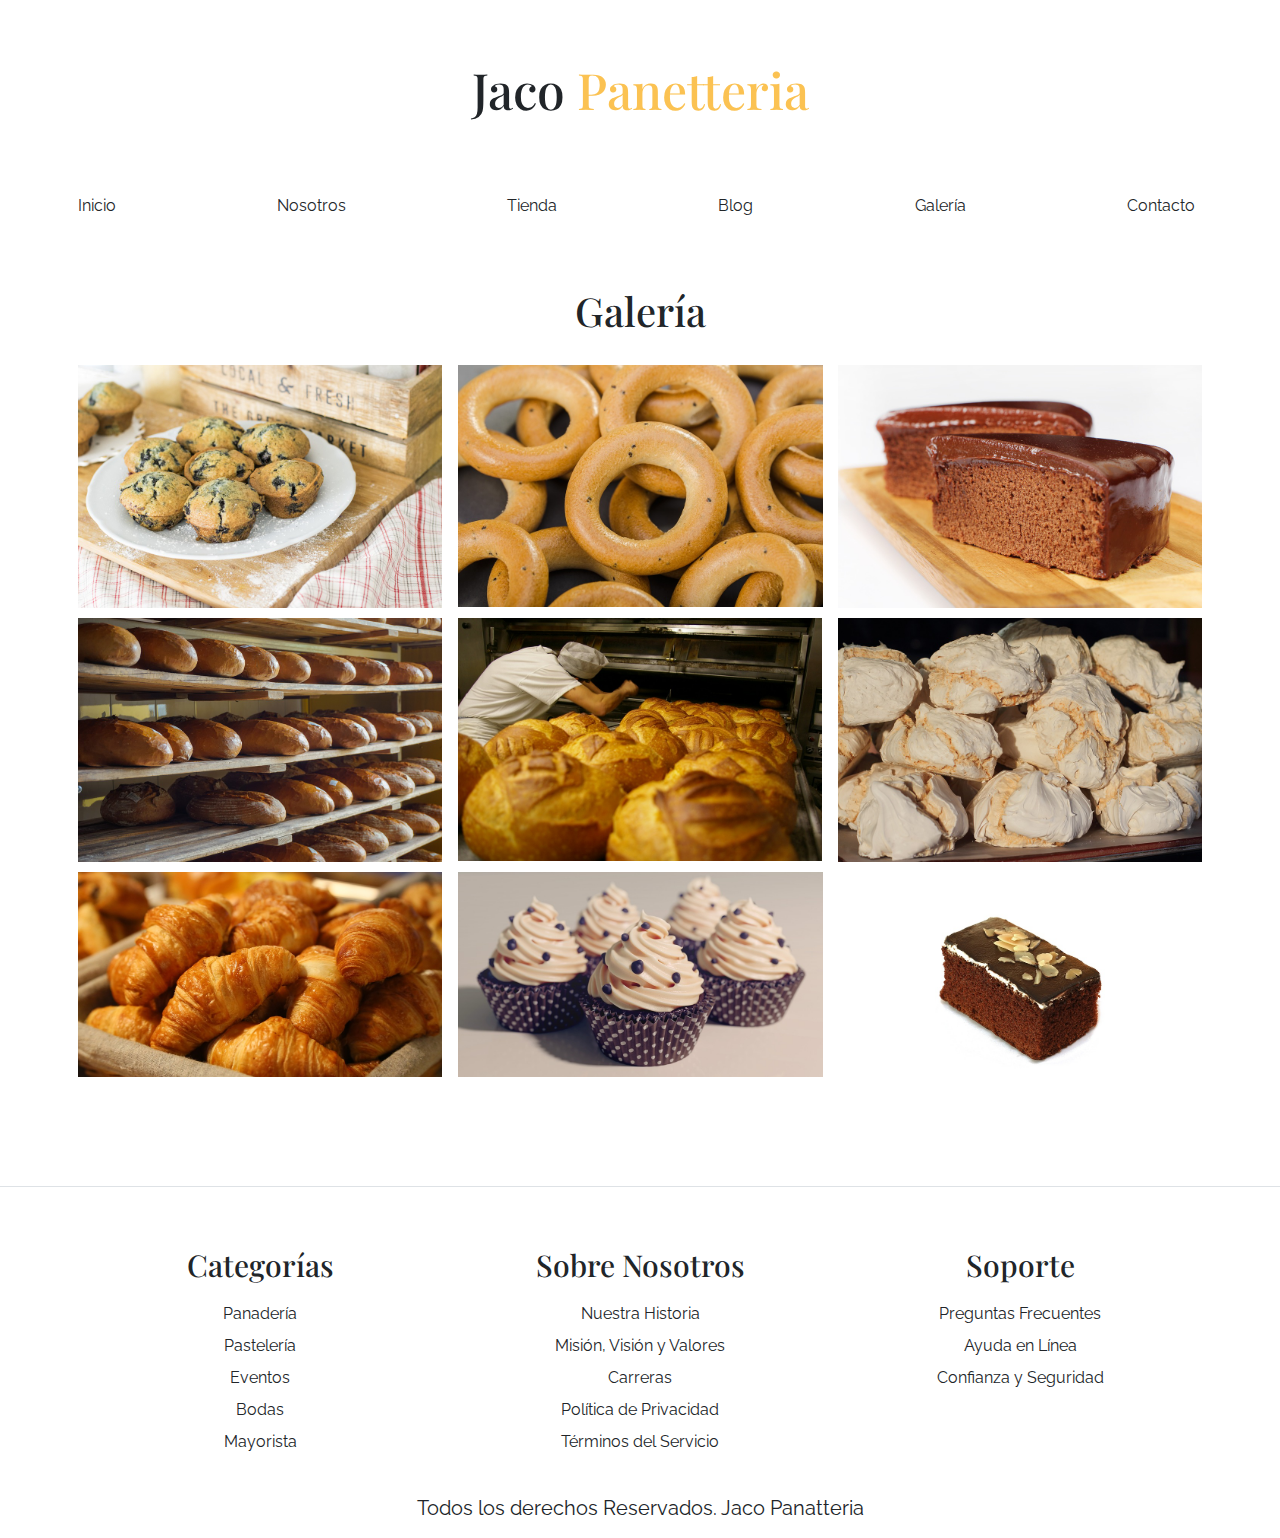
<file: eccomerce/02-ecommerce/galeria.html>
<!DOCTYPE html>
<html lang="en">
<head>
    <meta charset="UTF-8">
    <meta http-equiv="X-UA-Compatible" content="IE=edge">
    <meta name="viewport" content="width=device-width, initial-scale=1.0">
    <title>Ecommerce - Galería</title>
    <link rel="preconnect" href="https://fonts.googleapis.com">
    <link rel="preconnect" href="https://fonts.gstatic.com" crossorigin>
    <link href="https://fonts.googleapis.com/css2?family=Playfair+Display:wght@700&family=Raleway:wght@400;700;900&display=swap" rel="stylesheet">
    <link rel="stylesheet" href="css/bootstrap.min.css">
    <link rel="stylesheet" href="css/app.css">
</head>
<body>
    <header class="py-5 ">
        <header class="py-5">
            <h1 id="header" class="text-center"> Jaco</span> <span class="text-warning">Panetteria</span></h1>
        </header>   
    </header>

    <div class="navbar navbar-expand-lg container navbar-light">
        <a class="navbar-brand nombre-sitio d-lg-none fs-2 fw-bold text-uppercase" href="index.html">
            Jaco Panetteria
        </a>
            <button class="navbar-toggler" type="button" data-bs-toggle="collapse" data-bs-target="#navegacion">
                <span class="navbar-toggler-icon"></span>
            </button>
       
            <div id="navegacion" class="collapse navbar-collapse">
                <nav class="navbar-nav container d-flex flex-md-row justify-content-md-between text-center">
                    <a class="text-dark text-decoration-none" href="index.html">Inicio</a>
                    <a class="text-dark text-decoration-none" href="nosotros.html">Nosotros</a>
                    <a class="text-dark text-decoration-none" href="tienda.html">Tienda</a>
                    <a class="text-dark text-decoration-none" href="blog.html">Blog</a>
                    <a class="text-dark text-decoration-none" href="galeria.html">Galería</a>
                    <a class="text-dark text-decoration-none" href="contacto.html">Contacto</a>
                </nav>
            </div>
        </div>
    </div>


    <main class="container-xl py-5 ">
        <h2 class="text-center my-5">Galería</h2>

        <ul class="row list-unstyled galeria">
            <li class="col-md-6 col-lg-4">
                <a data-bs-toggle="modal" data-bs-target="#modal-imagen" data-bs-imagen="galeria_01">
                <img src="img/galeria_01.jpg" alt="imagen galeria" class="img-fluid">
            </a>
            </li>
            <li class="col-md-6 col-lg-4">
                <a data-bs-toggle="modal" data-bs-target="#modal-imagen" data-bs-imagen="galeria_02">
                <img src="img/galeria_02.jpg" alt="imagen galeria" class="img-fluid">
            </a>
            </li>
            <li class="col-md-6 col-lg-4">
                <a data-bs-toggle="modal" data-bs-target="#modal-imagen" data-bs-imagen="galeria_03">
                <img src="img/galeria_03.jpg" alt="imagen galeria" class="img-fluid">
                </a>
            </li>
            <li class="col-md-6 col-lg-4">
                <a data-bs-toggle="modal" data-bs-target="#modal-imagen" data-bs-imagen="galeria_04">
                <img src="img/galeria_04.jpg" alt="imagen galeria" class="img-fluid">
                </a>
            </li>
            <li class="col-md-6 col-lg-4">
                <a data-bs-toggle="modal" data-bs-target="#modal-imagen" data-bs-imagen="galeria_05">
                <img src="img/galeria_05.jpg" alt="imagen galeria" class="img-fluid">
                </a>
            </li>
            <li class="col-md-6 col-lg-4">
                <a data-bs-toggle="modal" data-bs-target="#modal-imagen" data-bs-imagen="galeria_06">
                <img src="img/galeria_06.jpg" alt="imagen galeria" class="img-fluid">
                </a>
            </li>
            <li class="col-md-6 col-lg-4">
                <a data-bs-toggle="modal" data-bs-target="#modal-imagen" data-bs-imagen="galeria_07">
                <img src="img/galeria_07.jpg" alt="imagen galeria" class="img-fluid">
                </a>
            </li>
            <li class="col-md-6 col-lg-4">
                <a data-bs-toggle="modal" data-bs-target="#modal-imagen" data-bs-imagen="galeria_08">
                <img src="img/galeria_08.jpg" alt="imagen galeria" class="img-fluid">
            </a>
            </li>
            <li class="col-md-6 col-lg-4">
                <a data-bs-toggle="modal" data-bs-target="#modal-imagen" data-bs-imagen="galeria_09">
                <img src="img/galeria_09.jpg" alt="imagen galeria" class="img-fluid">
                </a>
            </li>
        </ul>

        
    </main>
    <div class="modal fade" id="modal-imagen">
        <div class="modal-dialog modal-lg modal-dialog-centered">
            <div class="modal-content">
                <div class="modal-body">
                
                </div>
            </div>
        </div>
    </div>

    <footer class="pt-5 mt-5 border-top">
        <div class="container-xl mt-5">
            <div class="row">
                <div class="col-md-4 mb-4 mb-md-0 text-center">
                    <h3 class="mb-4">Categorías</h3>
                    <nav class="d-flex flex-column">
                        <a class="text-dark text-decoration-none" href="#">Panadería</a>
                                <a class="text-dark text-decoration-none" href="#">Pastelería</a>
                                <a class="text-dark text-decoration-none" href="#">Eventos</a>
                                <a class="text-dark text-decoration-none" href="#">Bodas</a>
                                <a class="text-dark text-decoration-none" href="#">Mayorista</a>
                    </nav>
                </div>

                <div class="col-md-4 mb-4 mb-md-0 text-center">
                    <h3 class="mb-4">Sobre Nosotros</h3>
                    <nav class="d-flex flex-column">
                        <a class="text-dark text-decoration-none" href="#">Nuestra Historia</a>
                        <a class="text-dark text-decoration-none" href="#">Misión, Visión y Valores</a>
                        <a class="text-dark text-decoration-none" href="#">Carreras</a>
                        <a class="text-dark text-decoration-none" href="#">Política de Privacidad</a>
                        <a class="text-dark text-decoration-none" href="#">Términos del Servicio</a>
                    </nav>
                </div>

                <div class="col-md-4 mb-4 mb-md-0 text-center">
                    <h3 class="mb-4">Soporte</h3>
                    <nav class="d-flex flex-column">
                        <a class="text-dark text-decoration-none" href="#">Preguntas Frecuentes</a>
                        <a class="text-dark text-decoration-none" href="#">Ayuda en Línea</a>
                        <a class="text-dark text-decoration-none" href="#">Confianza y Seguridad</a>
                    </nav>
                </div>
            </div>

            <p class="mt-5 text-center fs-2">Todos los derechos Reservados. Jaco Panatteria</p>
        </div>
    </footer>

    <script src="js/bootstrap.bundle.min.js"></script>
    <script src="js/app.js"></script>
</body>
</html>
</file>
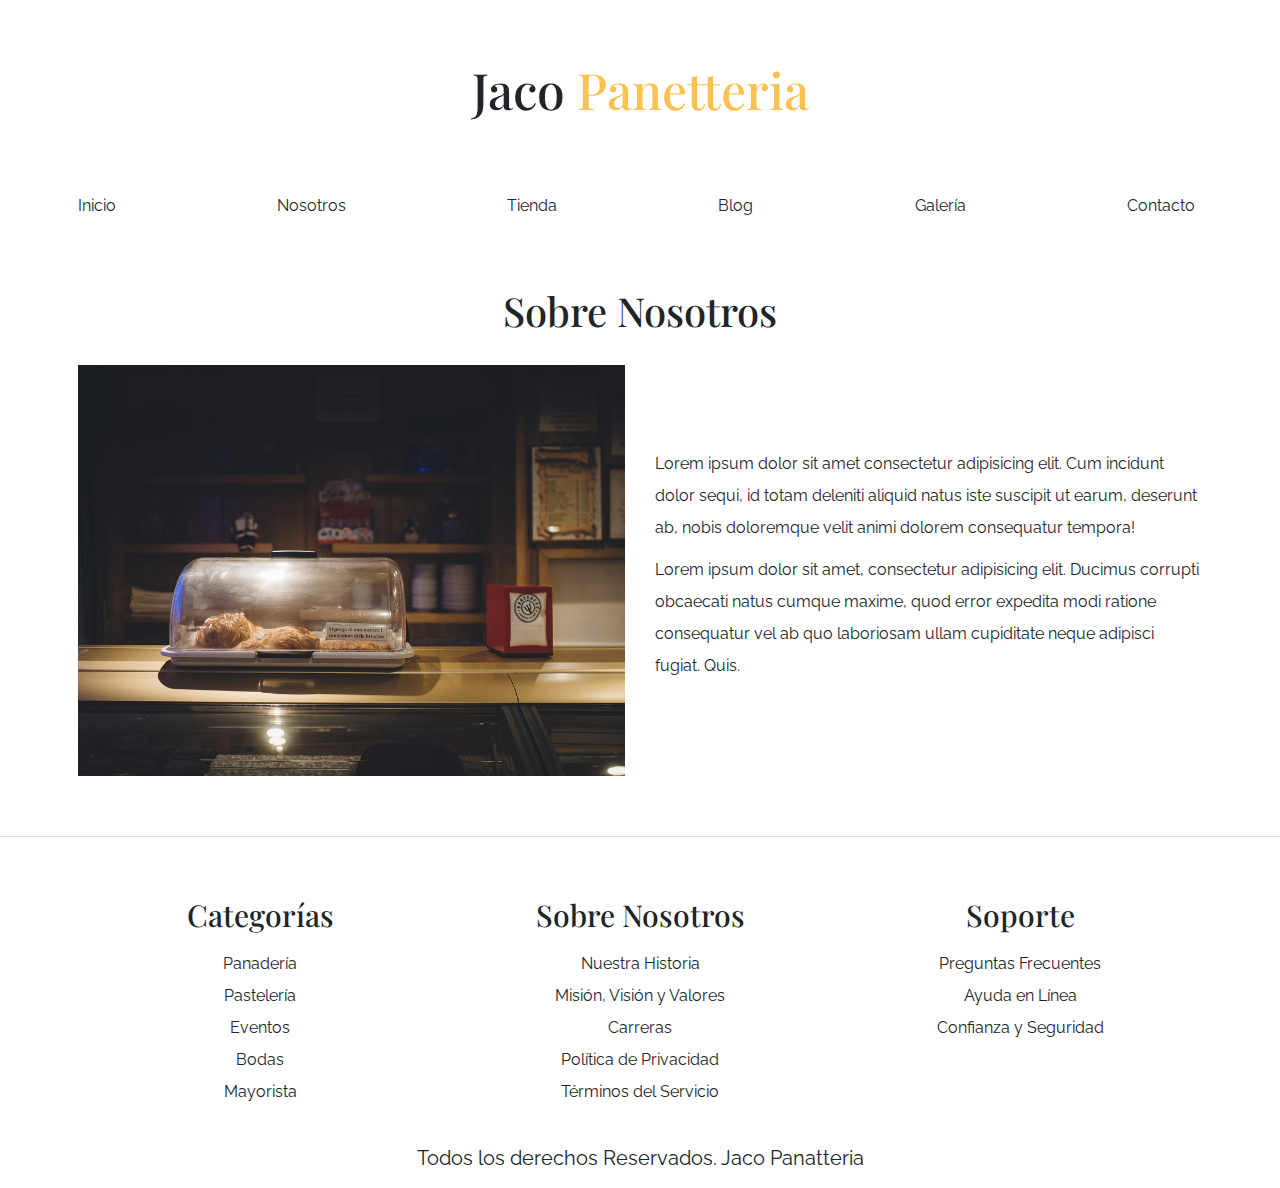
<file: eccomerce/02-ecommerce/nosotros.html>
<!DOCTYPE html>
<html lang="en">
<head>
    <meta charset="UTF-8">
    <meta http-equiv="X-UA-Compatible" content="IE=edge">
    <meta name="viewport" content="width=device-width, initial-scale=1.0">
    <title>Ecommerce - Nosotros</title>
    <link rel="preconnect" href="https://fonts.googleapis.com">
    <link rel="preconnect" href="https://fonts.gstatic.com" crossorigin>
    <link href="https://fonts.googleapis.com/css2?family=Playfair+Display:wght@700&family=Raleway:wght@400;700;900&display=swap" rel="stylesheet">
    <link rel="stylesheet" href="css/bootstrap.min.css">
    <link rel="stylesheet" href="css/app.css">
</head>
<body>
    <header class="py-5 ">
        <header class="py-5">
            <h1 id="header" class="text-center"> Jaco</span> <span class="text-warning">Panetteria</span></h1>
        </header>   
    </header>

    <div class="navbar navbar-expand-lg container navbar-light">
        <a class="navbar-brand nombre-sitio d-lg-none fs-2 fw-bold text-uppercase" href="index.html">
            Jaco Panetteria
        </a>
            <button class="navbar-toggler" type="button" data-bs-toggle="collapse" data-bs-target="#navegacion">
                <span class="navbar-toggler-icon"></span>
            </button>
    
            <div id="navegacion" class="collapse navbar-collapse">
                <nav class="navbar-nav container d-flex flex-md-row justify-content-md-between text-center">
                    <a class="text-dark text-decoration-none" href="index.html">Inicio</a>
                    <a class="text-dark text-decoration-none" href="nosotros.html">Nosotros</a>
                    <a class="text-dark text-decoration-none" href="tienda.html">Tienda</a>
                    <a class="text-dark text-decoration-none" href="blog.html">Blog</a>
                    <a class="text-dark text-decoration-none" href="galeria.html">Galería</a>
                    <a class="text-dark text-decoration-none" href="contacto.html">Contacto</a>
                </nav>
            </div>
        </div>
    </div>


    <main class="container-xl py-5">
        <h2 class="text-center my-5">Sobre Nosotros</h2>

        <div class="row g-5 align-items-center">
            <div class="col-md-6">
                <img src="img/nosotros.jpg" alt="imagen sobre nosotros" class="img-fluid">
            </div>

            <div class="col-md-6">
                <p>Lorem ipsum dolor sit amet consectetur adipisicing elit. Cum incidunt dolor sequi, id totam deleniti aliquid natus iste suscipit ut earum, deserunt ab, nobis doloremque velit animi dolorem consequatur tempora!</p> 
                <p>Lorem ipsum dolor sit amet, consectetur adipisicing elit. Ducimus corrupti obcaecati natus cumque maxime, quod error expedita modi ratione consequatur vel ab quo laboriosam ullam cupiditate neque adipisci fugiat. Quis.</p>
            </div>



        </div>

        
    </main>

    <footer class="pt-5 mt-5 border-top">
        <div class="container-xl mt-5">
            <div class="row">
                <div class="col-md-4 mb-4 mb-md-0 text-center">
                    <h3 class="mb-4">Categorías</h3>
                    <nav class="d-flex flex-column">
                        <a class="text-dark text-decoration-none" href="#">Panadería</a>
                                <a class="text-dark text-decoration-none" href="#">Pastelería</a>
                                <a class="text-dark text-decoration-none" href="#">Eventos</a>
                                <a class="text-dark text-decoration-none" href="#">Bodas</a>
                                <a class="text-dark text-decoration-none" href="#">Mayorista</a>
                    </nav>
                </div>

                <div class="col-md-4 mb-4 mb-md-0 text-center">
                    <h3 class="mb-4">Sobre Nosotros</h3>
                    <nav class="d-flex flex-column">
                        <a class="text-dark text-decoration-none" href="#">Nuestra Historia</a>
                        <a class="text-dark text-decoration-none" href="#">Misión, Visión y Valores</a>
                        <a class="text-dark text-decoration-none" href="#">Carreras</a>
                        <a class="text-dark text-decoration-none" href="#">Política de Privacidad</a>
                        <a class="text-dark text-decoration-none" href="#">Términos del Servicio</a>
                    </nav>
                </div>

                <div class="col-md-4 mb-4 mb-md-0 text-center">
                    <h3 class="mb-4">Soporte</h3>
                    <nav class="d-flex flex-column">
                        <a class="text-dark text-decoration-none" href="#">Preguntas Frecuentes</a>
                        <a class="text-dark text-decoration-none" href="#">Ayuda en Línea</a>
                        <a class="text-dark text-decoration-none" href="#">Confianza y Seguridad</a>
                    </nav>
                </div>
            </div>

            <p class="mt-5 text-center fs-2">Todos los derechos Reservados. Jaco Panatteria</p>
        </div>
    </footer>

    <script src="js/bootstrap.bundle.min.js"></script>
</body>
</html>
</file>
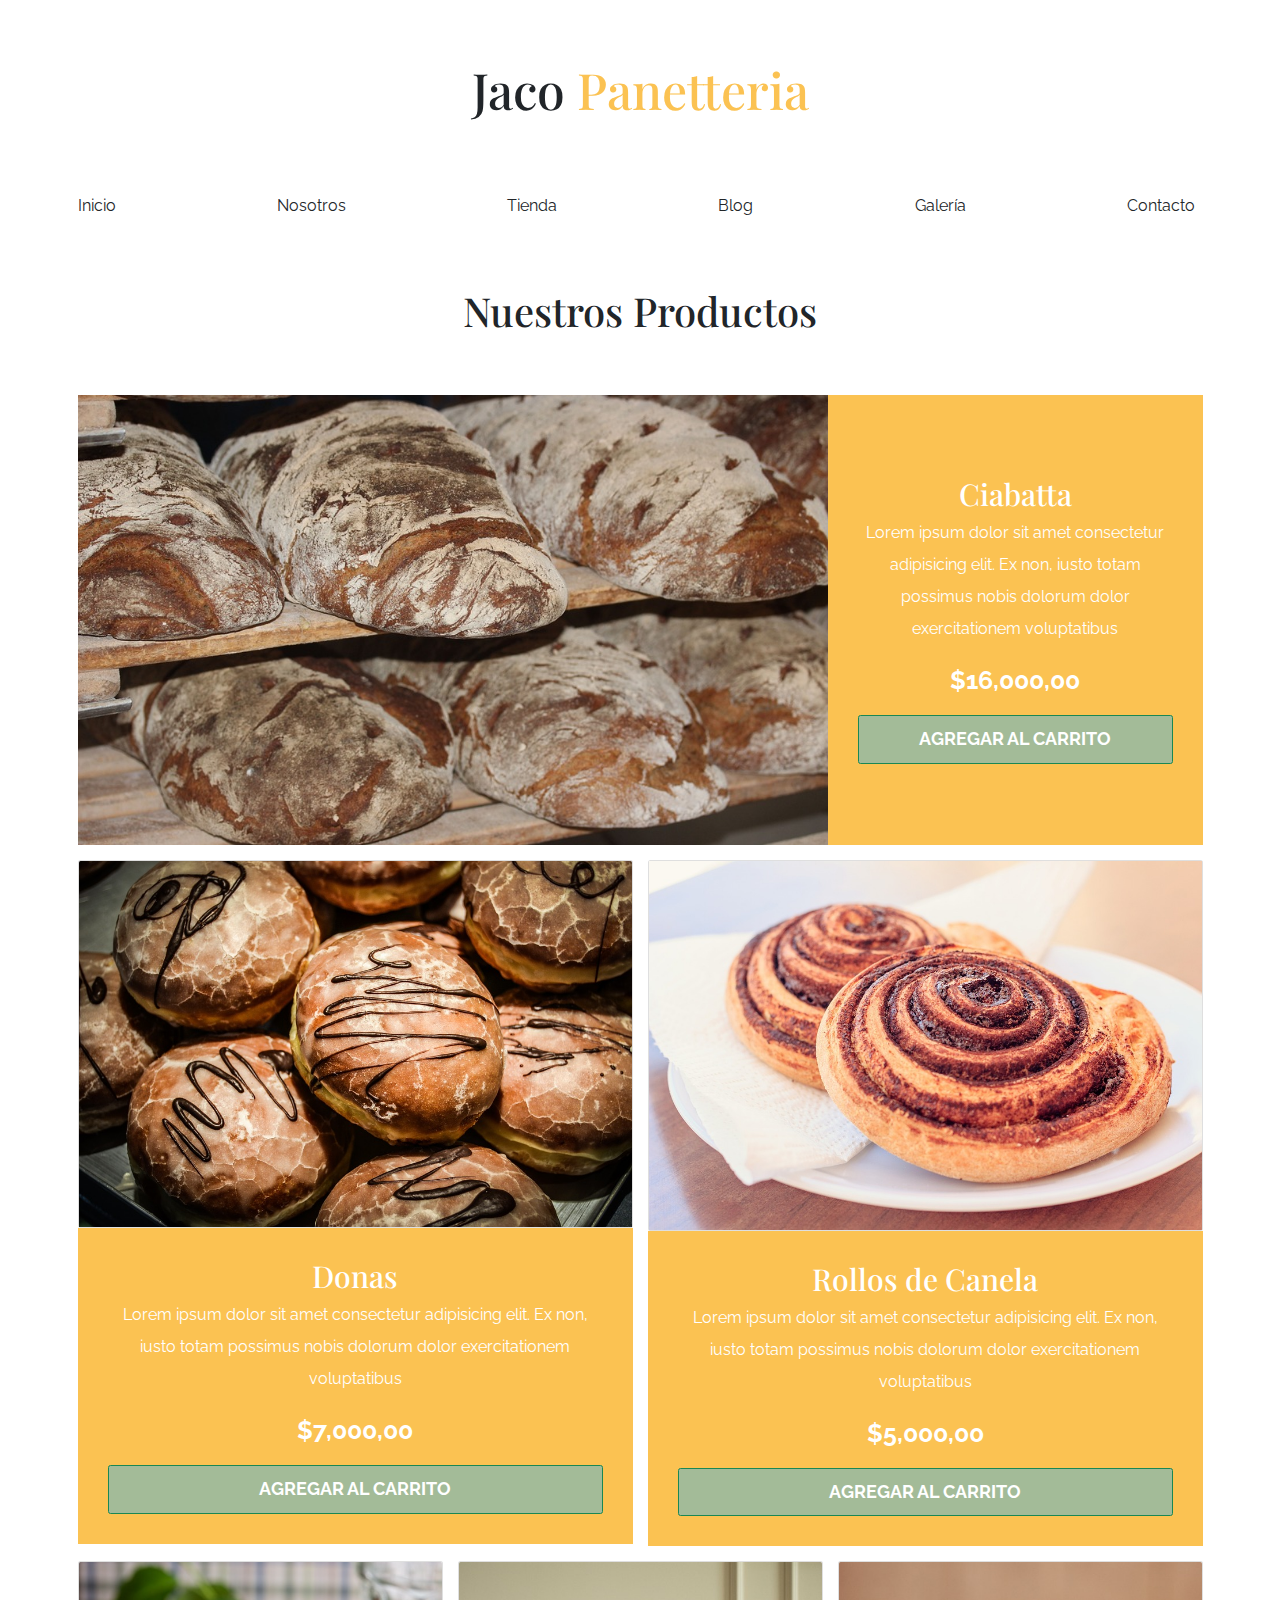
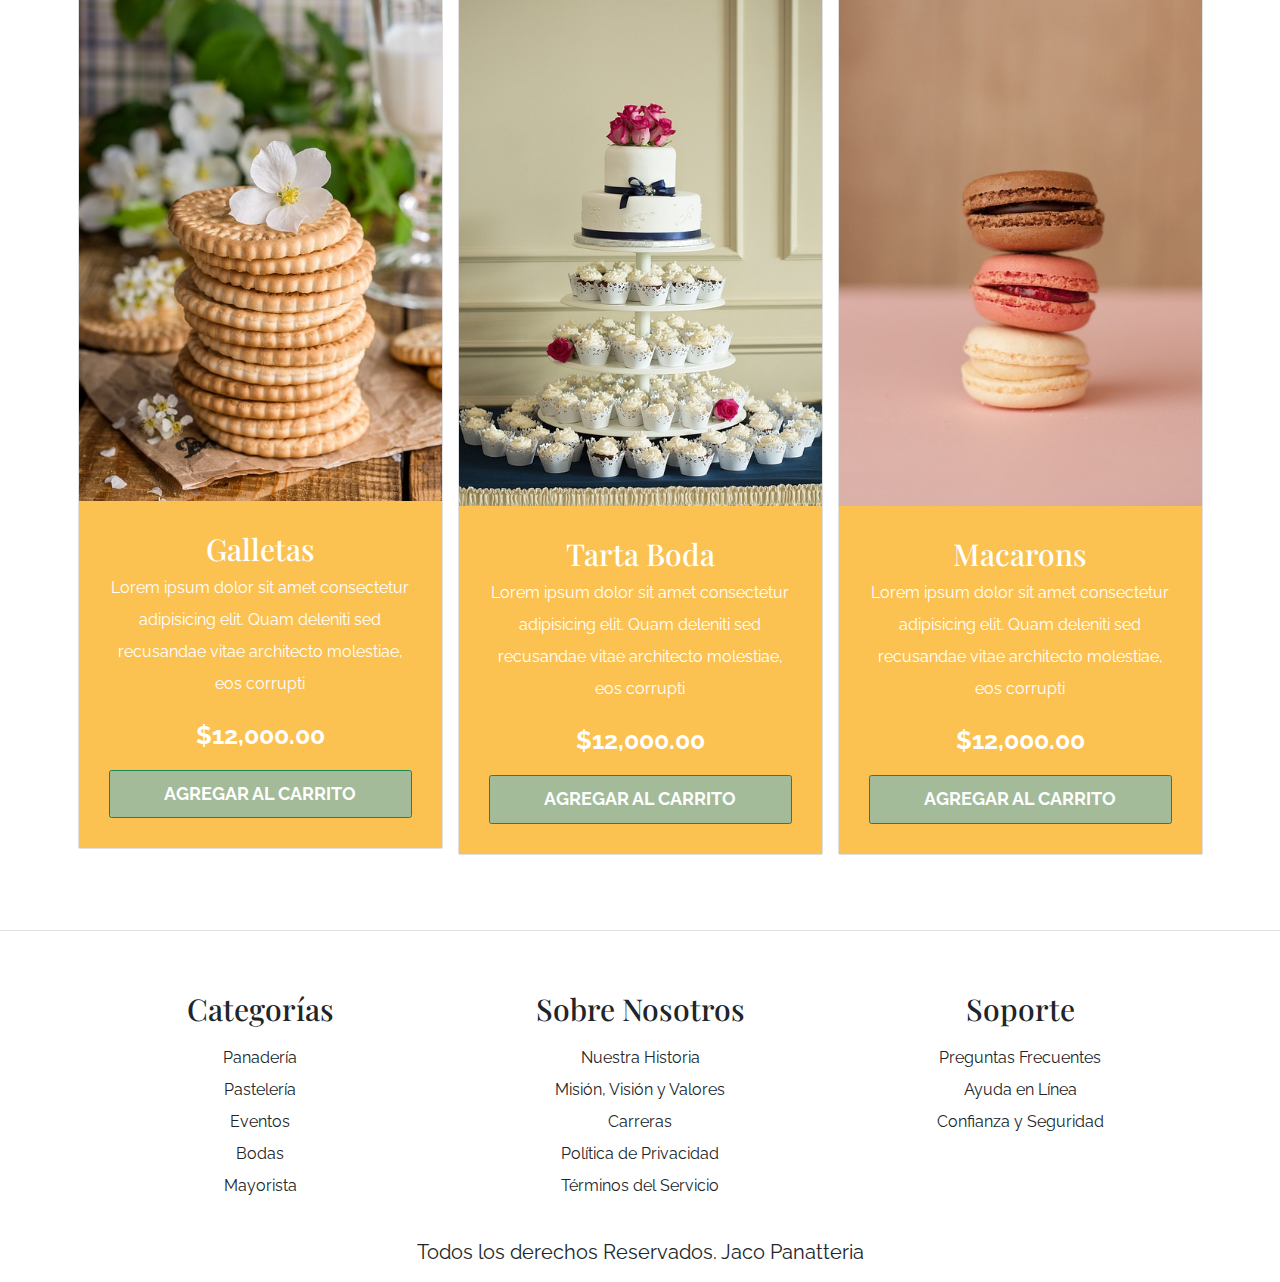
<file: eccomerce/02-ecommerce/tienda.html>
<!DOCTYPE html>
<html lang="en">
<head>
    <meta charset="UTF-8">
    <meta http-equiv="X-UA-Compatible" content="IE=edge">
    <meta name="viewport" content="width=device-width, initial-scale=1.0">
    <title>Ecommerce - Tienda</title>
    <link rel="preconnect" href="https://fonts.googleapis.com">
    <link rel="preconnect" href="https://fonts.gstatic.com" crossorigin>
    <link href="https://fonts.googleapis.com/css2?family=Playfair+Display:wght@700&family=Raleway:wght@400;700;900&display=swap" rel="stylesheet">
    <link rel="stylesheet" href="css/bootstrap.min.css">
    <link rel="stylesheet" href="css/app.css">
</head>
<body>
    <header class="py-5 ">
        <header class="py-5">
            <h1 id="header" class="text-center"> Jaco</span> <span class="text-warning">Panetteria</span></h1>
        </header>   
    </header>

    <div class="navbar navbar-expand-lg container navbar-light">
        <a class="navbar-brand nombre-sitio d-lg-none fs-2 fw-bold text-uppercase" href="index.html">
            Jaco Panetteria
        </a>
            <button class="navbar-toggler" type="button" data-bs-toggle="collapse" data-bs-target="#navegacion">
                <span class="navbar-toggler-icon"></span>
            </button>
       
            <div id="navegacion" class="collapse navbar-collapse">
                <nav class="navbar-nav container d-flex flex-md-row justify-content-md-between text-center">
                    <a class="text-dark text-decoration-none" href="index.html">Inicio</a>
                    <a class="text-dark text-decoration-none" href="nosotros.html">Nosotros</a>
                    <a class="text-dark text-decoration-none" href="tienda.html">Tienda</a>
                    <a class="text-dark text-decoration-none" href="blog.html">Blog</a>
                    <a class="text-dark text-decoration-none" href="galeria.html">Galería</a>
                    <a class="text-dark text-decoration-none" href="contacto.html">Contacto</a>
                </nav>
            </div>
        </div>
    </div>


    <main class="container-xl py-5">
        <h2 class="text-center my-5">Nuestros Productos</h2>

        <div class="row g-0 pt-5 mb-4">
            <div class="col-md-8  producto">
                <img class="img-fluid" src="img/ciabbatta.jpg" alt="pan ciabatta" class="img-fluid">
            </div>
            <div class="col-md-4 bg-warning text-center p-5 text-white d-flex flex-column justify-content-center">
            <h3>Ciabatta</h3>
            <p>Lorem ipsum dolor sit amet consectetur adipisicing elit. Ex non, iusto totam possimus nobis dolorum dolor exercitationem voluptatibus</p>
            <p class="fs-1 fw-bold">$16,000,00</p>
            <a  class="btn btn-success fs-3 fw-bold text-uppercase py-3" href="#">Agregar al carrito</a>
            </div>
        </div>
        <div class="row">
            <div class="col-md-6 mb-4">
                <div class="card"><img class="card-img-top" src="./img/donuts-268250_960_720.jpg" alt="croissant"></div>
                <div class="card-body text-center bg-warning text-white p-5">
                    <h3>Donas</h3>
                    <p>Lorem ipsum dolor sit amet consectetur adipisicing elit. Ex non, iusto totam possimus nobis dolorum dolor exercitationem voluptatibus</p>
                    <p class="fs-1 fw-bold">$7,000,00</p>
                    <a  class="btn btn-success fs-3 fw-bold text-uppercase py-3 d-block" href="#">Agregar al carrito</a>
                </div>
            </div>
            <div class="col-md-6 mb-4">
                <div class="card"><img src="./img/cinnamon-rolls-1417494_960_720.jpg" alt="croissant"></div>
                <div class="card-body text-center bg-warning text-white p-5">
                    <h3>Rollos de Canela</h3>
                    <p>Lorem ipsum dolor sit amet consectetur adipisicing elit. Ex non, iusto totam possimus nobis dolorum dolor exercitationem voluptatibus</p>
                    <p class="fs-1 fw-bold">$5,000,00</p>
                    <a  class="btn btn-success fs-3 fw-bold text-uppercase py-3 d-block" href="#">Agregar al carrito</a>
                </div>
            </div>
        </div>
        <div class="row">
            <div class="col-md-4 mb-4">
                <div class="card">
                    <img class="card-img-top" src="img/galletas.jpg" alt="imagen producto">

                    <div class="card-body text-center bg-warning text-white p-5">
                        <h3>Galletas </h3>
                        <p>Lorem ipsum dolor sit amet consectetur adipisicing elit. Quam deleniti sed recusandae vitae architecto molestiae, eos corrupti</p>
                        <p class="fs-1 fw-bold">$12,000.00</p>
                        <a class="btn btn-success fs-3 fw-bold text-uppercase py-3 w-100" href="#">Agregar al carrito</a>
                    </div>
                </div>
            </div>
            <div class="col-md-4 mb-4">
                <div class="card">
                    <img class="card-img-top" src="img/producto5.jpg" alt="imagen producto">

                    <div class="card-body text-center bg-warning text-white p-5">
                        <h3>Tarta Boda</h3>
                        <p>Lorem ipsum dolor sit amet consectetur adipisicing elit. Quam deleniti sed recusandae vitae architecto molestiae, eos corrupti</p>
                        <p class="fs-1 fw-bold">$12,000.00</p>
                        <a class="btn btn-success fs-3 fw-bold text-uppercase py-3 w-100" href="#">Agregar al carrito</a>
                    </div>
                </div>
            </div>
            <div class="col-md-4 mb-4">
                <div class="card">
                    <img class="card-img-top" src="img/producto6.jpg" alt="imagen producto">

                    <div class="card-body text-center bg-warning text-white p-5">
                        <h3>Macarons</h3>
                        <p>Lorem ipsum dolor sit amet consectetur adipisicing elit. Quam deleniti sed recusandae vitae architecto molestiae, eos corrupti</p>
                        <p class="fs-1 fw-bold">$12,000.00</p>
                        <a class="btn btn-success fs-3 fw-bold text-uppercase py-3 w-100" href="#">Agregar al carrito</a>
                    </div>
                </div>
            </div>
        </div>
    </main>

    <footer class="pt-5 mt-5 border-top">
        <div class="container-xl mt-5">
            <div class="row">
                <div class="col-md-4 mb-4 mb-md-0 text-center">
                    <h3 class="mb-4">Categorías</h3>
                    <nav class="d-flex flex-column">
                        <a class="text-dark text-decoration-none" href="#">Panadería</a>
                                <a class="text-dark text-decoration-none" href="#">Pastelería</a>
                                <a class="text-dark text-decoration-none" href="#">Eventos</a>
                                <a class="text-dark text-decoration-none" href="#">Bodas</a>
                                <a class="text-dark text-decoration-none" href="#">Mayorista</a>
                    </nav>
                </div>

                <div class="col-md-4 mb-4 mb-md-0 text-center">
                    <h3 class="mb-4">Sobre Nosotros</h3>
                    <nav class="d-flex flex-column">
                        <a class="text-dark text-decoration-none" href="#">Nuestra Historia</a>
                        <a class="text-dark text-decoration-none" href="#">Misión, Visión y Valores</a>
                        <a class="text-dark text-decoration-none" href="#">Carreras</a>
                        <a class="text-dark text-decoration-none" href="#">Política de Privacidad</a>
                        <a class="text-dark text-decoration-none" href="#">Términos del Servicio</a>
                    </nav>
                </div>

                <div class="col-md-4 mb-4 mb-md-0 text-center">
                    <h3 class="mb-4">Soporte</h3>
                    <nav class="d-flex flex-column">
                        <a class="text-dark text-decoration-none" href="#">Preguntas Frecuentes</a>
                        <a class="text-dark text-decoration-none" href="#">Ayuda en Línea</a>
                        <a class="text-dark text-decoration-none" href="#">Confianza y Seguridad</a>
                    </nav>
                </div>
            </div>

            <p class="mt-5 text-center fs-2">Todos los derechos Reservados. Jaco Panatteria</p>
        </div>
    </footer>

    <script src="js/bootstrap.bundle.min.js"></script>
</body>
</html>
</file>
<file: eccomerce/02-ecommerce/css/app.css>
:root {
    --bs-yellow: #FBC252;
    --bs-green: #A3BB98;    
    
}

html{
    font-size: 62.5%;
}
body {
    font-family: 'Raleway', sans-serif;
    font-size: 1.6rem;
    line-height: 2;
}

h1, h2, h3 {
    font-family: 'Playfair Display', serif;
}

h1{
    font-size: 3.8rem;
}

@media (min-width: 768px){
    h1{
        font-size: 5rem;
    }
}

h2{
    font-size: 3.2rem;
}

@media (min-width: 768px){
    h2{
        font-size: 4rem;
    }
}

h3{
    font-size: 2.4rem;
}

@media (min-width: 768px){
    h3{
        font-size: 3rem;
    }
}

.text-warning,
.nombre-sitio {
    color: var(--bs-yellow)!important;
}

.btn-success{
    background-color: var(--bs-green)!important;
}

.bg-warning,
.btn-warning{
    background-color: var(--bs-yellow)!important;
}
.hero{
    background-image: url(../img/portada.jpg);
    height: 25rem;
    background-size: cover;
    background-position: center center;
    background-repeat:  no-repeat;
}

@media(min-width: 768px){
    .hero{
height: 55rem;
    }
}
/* PRODUCTOS */

@media (min-width:768px) {
    .producto img {
        height: 45rem;
        width: 100%;
        object-fit: cover;
    }
}

.categoria img{
    transition-property: transform;
    transition-duration: 300ms;
}

.categoria img:hover {
    transform: scale(1.2);
}

.galeria li:not(:last-of-type){
    margin-bottom: 1rem;
}

.form-control{
    padding: 1rem;
    font-size: 1.6rem;
}
</file>
